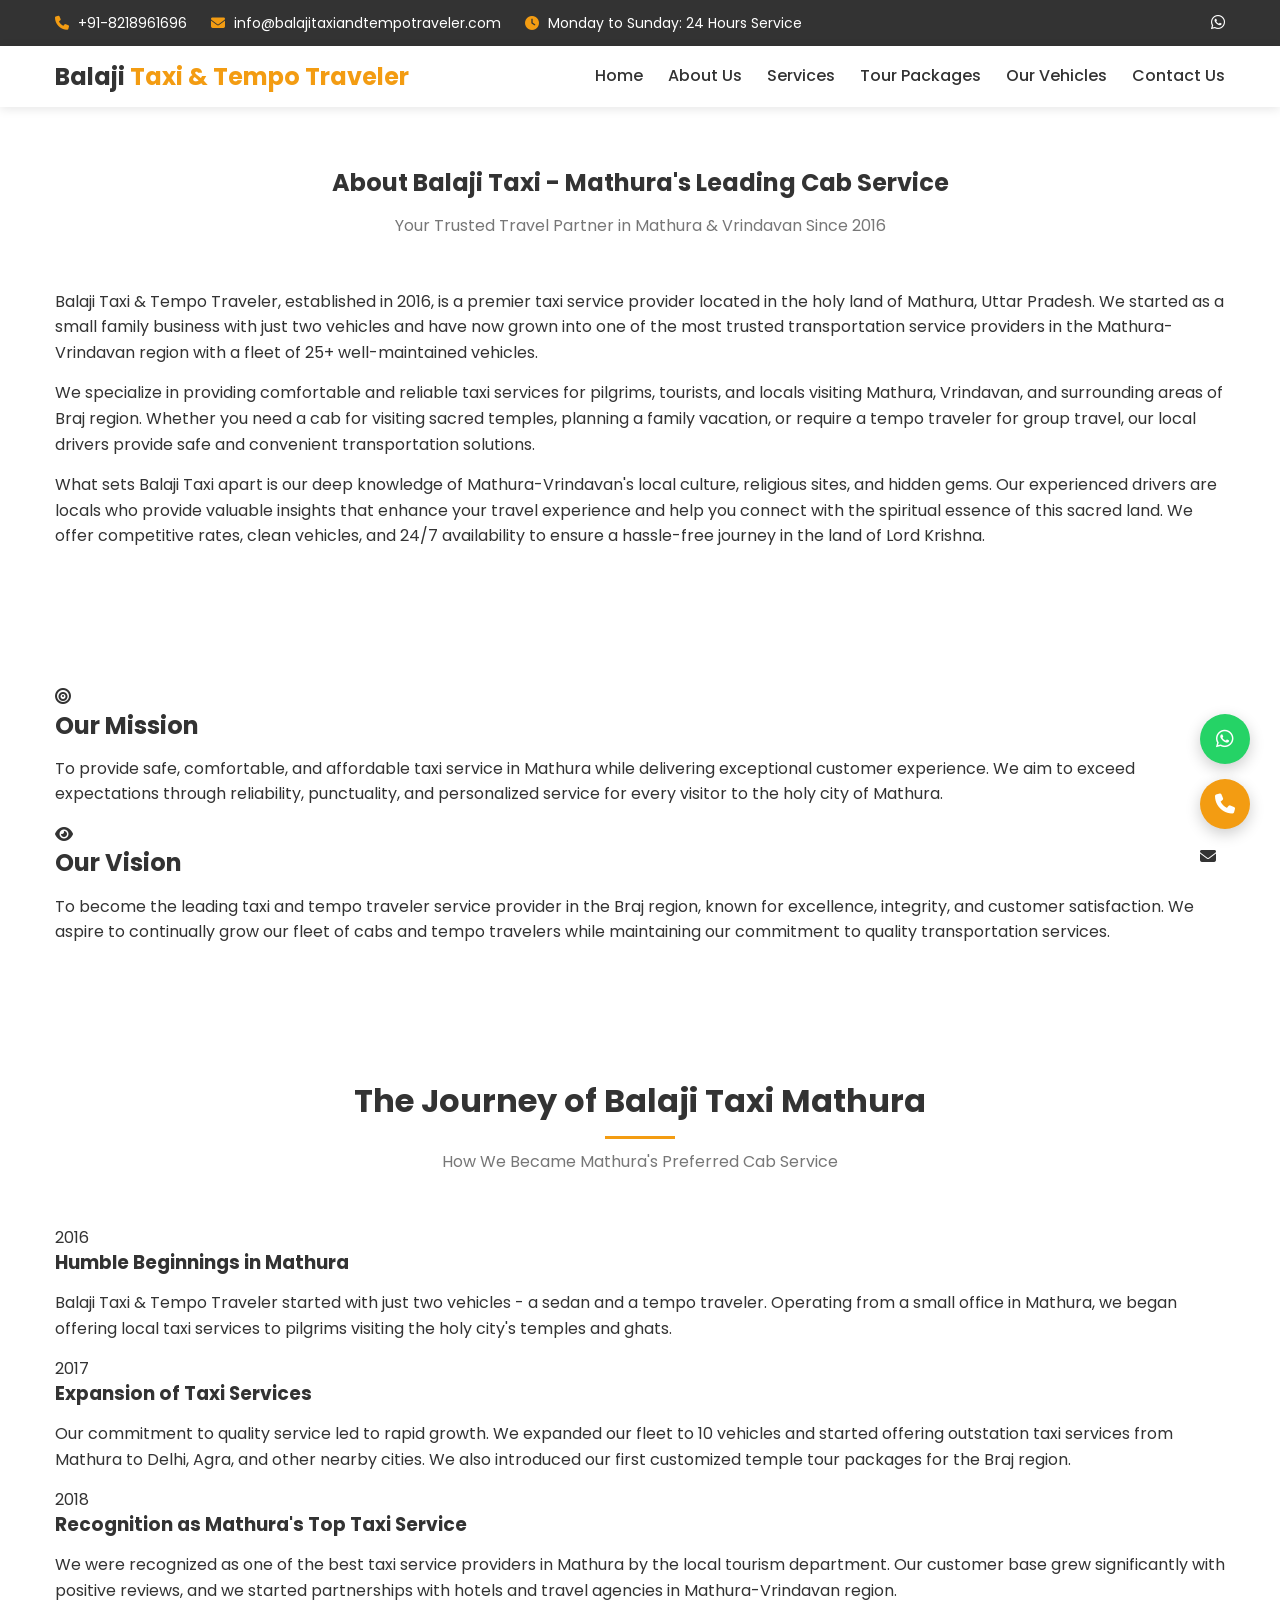
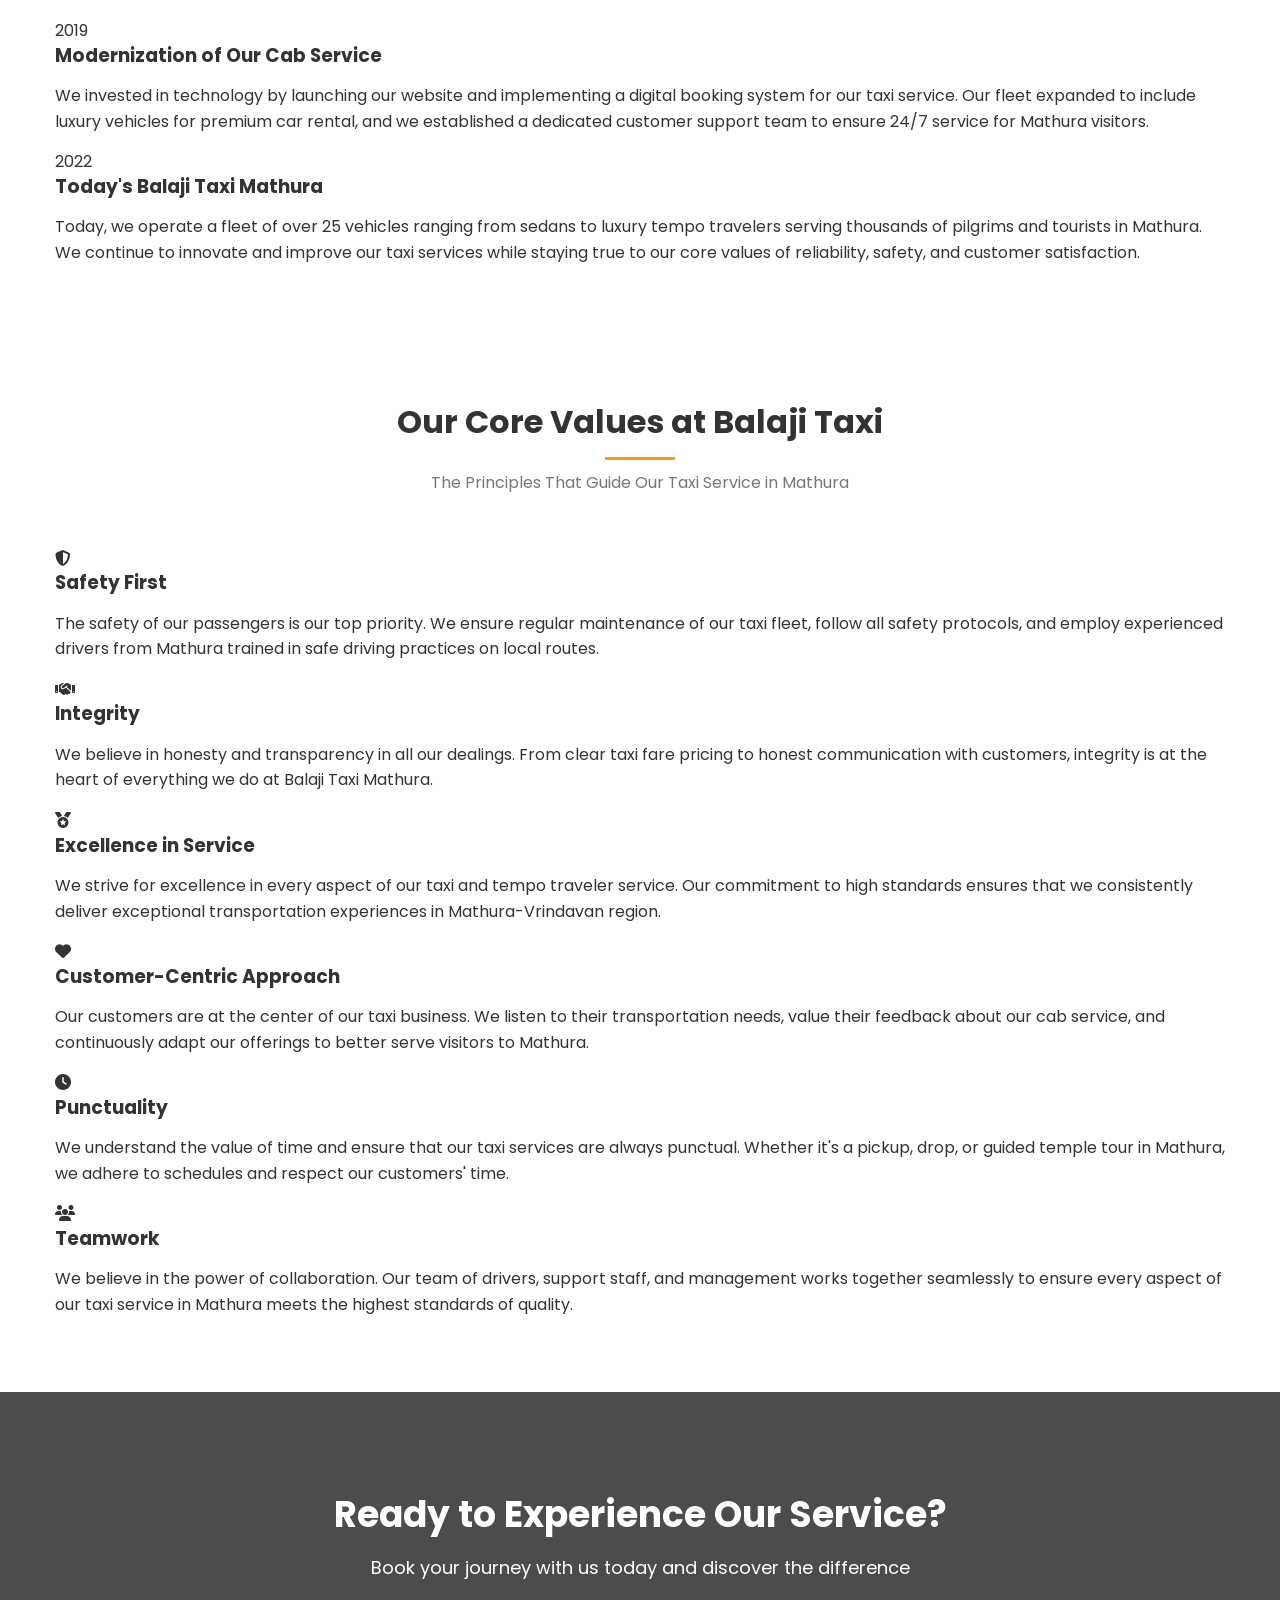
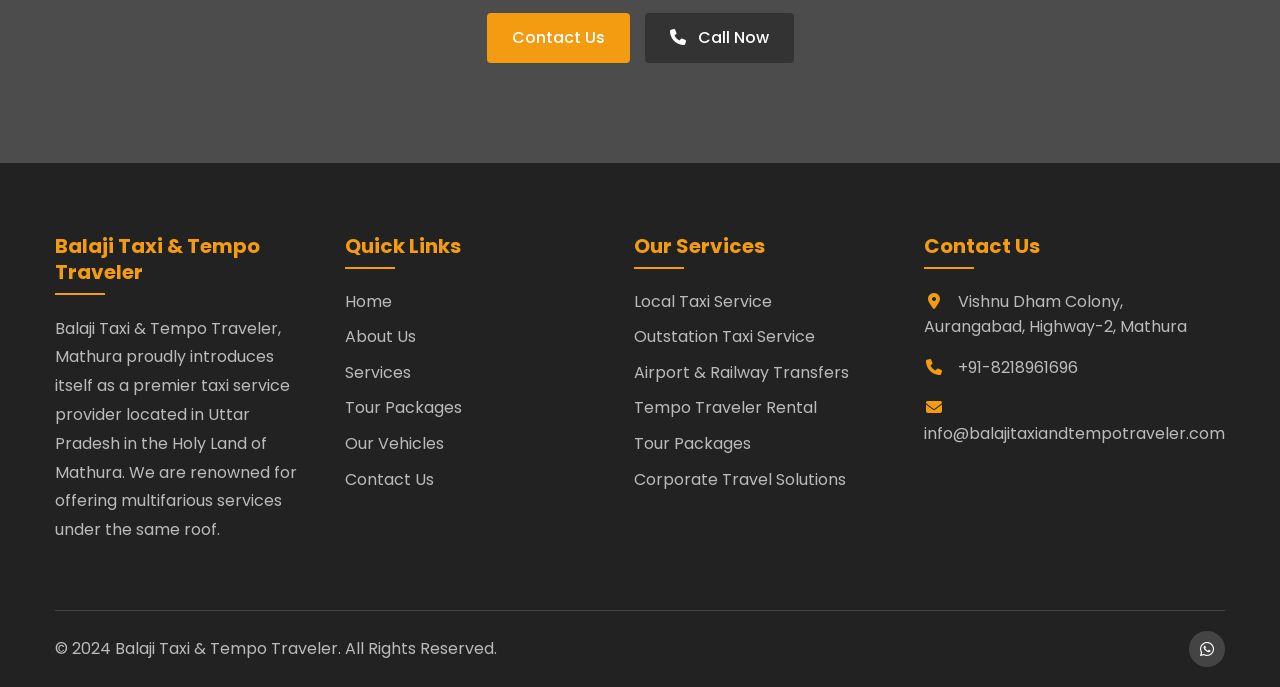
<file: about.html>
<!DOCTYPE html>
<html lang="en">
<head>
    <meta charset="UTF-8">
    <meta name="viewport" content="width=device-width, initial-scale=1.0">
    <title>About Balaji Taxi - Leading Cab Service in Mathura Since 2016</title>
    <meta name="description" content="Balaji Taxi is Mathura's trusted cab service provider since 2016. Learn about our journey, experienced local drivers, well-maintained fleet, and commitment to providing reliable taxi service in Mathura-Vrindavan region.">
    <meta name="keywords" content="taxi service mathura, cab service mathura, tempo traveler mathura, car rental mathura, balaji taxi, mathura taxi company, taxi mathura vrindavan, balaji travel mathura">
    <link rel="canonical" href="https://balajitaxiandtempotraveler.com/about.html">
    <link rel="stylesheet" href="css/style.css">
    <link rel="stylesheet" href="https://cdnjs.cloudflare.com/ajax/libs/font-awesome/6.4.0/css/all.min.css">
    <link href="https://fonts.googleapis.com/css2?family=Poppins:wght@300;400;500;600;700&display=swap" rel="stylesheet">
    <!-- Open Graph Tags -->
    <meta property="og:title" content="About Balaji Taxi - Leading Cab Service in Mathura Since 2016">
    <meta property="og:description" content="Balaji Taxi is Mathura's trusted cab service provider since 2016. Learn about our journey, experienced local drivers, well-maintained fleet, and commitment to providing reliable taxi service.">
    <meta property="og:type" content="website">
    <meta property="og:url" content="https://balajitaxiandtempotraveler.com/about.html">
    <meta property="og:image" content="https://balajitaxiandtempotraveler.com/images/v1.jpeg">
    <!-- Twitter Card Tags -->
    <meta name="twitter:card" content="summary_large_image">
    <meta name="twitter:title" content="About Balaji Taxi - Leading Cab Service in Mathura Since 2016">
    <meta name="twitter:description" content="Balaji Taxi is Mathura's trusted cab service provider since 2016. Learn about our journey, experienced local drivers, well-maintained fleet, and commitment to providing reliable taxi service.">
    <meta name="twitter:image" content="https://balajitaxiandtempotraveler.com/images/v1.jpeg">
</head>
<body>
    <!-- Header Section -->
    <header>
        <div class="top-bar">
            <div class="container">
                <div class="contact-info">
                    <span><i class="fas fa-phone"></i> +91-8218961696</span>
                    <span><i class="fas fa-envelope"></i> info@balajitaxiandtempotraveler.com</span>
                    <span><i class="fas fa-clock"></i> Monday to Sunday: 24 Hours Service</span>
                </div>
                <div class="social-links">
                    <!-- <a href="#"><i class="fab fa-facebook-f"></i></a>
                    <a href="#"><i class="fab fa-instagram"></i></a> -->
                    <a href="https://wa.me/918218961696"><i class="fab fa-whatsapp"></i></a>
                </div>
            </div>
        </div>
        <nav>
            <div class="container">
                <div class="logo">
                    <a href="index.html">
                        <h1>Balaji <span>Taxi & Tempo Traveler</span></h1>
                    </a>
                </div>
                <div class="menu-toggle">
                    <i class="fas fa-bars"></i>
                </div>
                <ul class="menu">
                    <li><a href="index.html">Home</a></li>
                    <li><a href="about.html" class="active">About Us</a></li>
                    <li><a href="services.html">Services</a></li>
                    <li><a href="tour-packages.html">Tour Packages</a></li>
                    <li><a href="vehicles.html">Our Vehicles</a></li>
                    <li><a href="contact.html">Contact Us</a></li>
                </ul>
            </div>
        </nav>
    </header>

    <!-- Company Overview Section -->
    <section class="company-overview">
        <div class="container">
            <div class="overview-content">
                <div class="overview-text">
                    <div class="section-header">
                        <h1>About Balaji Taxi - Mathura's Leading Cab Service</h1>
                        <p>Your Trusted Travel Partner in Mathura & Vrindavan Since 2016</p>
                    </div>
                    <p>Balaji Taxi & Tempo Traveler, established in 2016, is a premier taxi service provider located in the holy land of Mathura, Uttar Pradesh. We started as a small family business with just two vehicles and have now grown into one of the most trusted transportation service providers in the Mathura-Vrindavan region with a fleet of 25+ well-maintained vehicles.</p>
                    <p>We specialize in providing comfortable and reliable taxi services for pilgrims, tourists, and locals visiting Mathura, Vrindavan, and surrounding areas of Braj region. Whether you need a cab for visiting sacred temples, planning a family vacation, or require a tempo traveler for group travel, our local drivers provide safe and convenient transportation solutions.</p>
                    <p>What sets Balaji Taxi apart is our deep knowledge of Mathura-Vrindavan's local culture, religious sites, and hidden gems. Our experienced drivers are locals who provide valuable insights that enhance your travel experience and help you connect with the spiritual essence of this sacred land. We offer competitive rates, clean vehicles, and 24/7 availability to ensure a hassle-free journey in the land of Lord Krishna.</p>
                </div>
            </div>
        </div>
    </section>

    <!-- Mission & Vision Section -->
    <section class="mission-vision-section">
        <div class="container">
            <div class="mission-vision-wrapper">
                <div class="mission-box">
                    <div class="icon">
                        <i class="fas fa-bullseye"></i>
                    </div>
                    <h2>Our Mission</h2>
                    <p>To provide safe, comfortable, and affordable taxi service in Mathura while delivering exceptional customer experience. We aim to exceed expectations through reliability, punctuality, and personalized service for every visitor to the holy city of Mathura.</p>
                </div>
                <div class="vision-box">
                    <div class="icon">
                        <i class="fas fa-eye"></i>
                    </div>
                    <h2>Our Vision</h2>
                    <p>To become the leading taxi and tempo traveler service provider in the Braj region, known for excellence, integrity, and customer satisfaction. We aspire to continually grow our fleet of cabs and tempo travelers while maintaining our commitment to quality transportation services.</p>
                </div>
            </div>
        </div>
    </section>

    <!-- Our Story Section -->
    <section class="our-story-section">
        <div class="container">
            <div class="section-header">
                <h2>The Journey of Balaji Taxi Mathura</h2>
                <p>How We Became Mathura's Preferred Cab Service</p>
            </div>
            <div class="story-timeline">
                <div class="timeline-item">
                    <div class="timeline-year">
                        <span>2016</span>
                    </div>
                    <div class="timeline-content">
                        <h3>Humble Beginnings in Mathura</h3>
                        <p>Balaji Taxi & Tempo Traveler started with just two vehicles - a sedan and a tempo traveler. Operating from a small office in Mathura, we began offering local taxi services to pilgrims visiting the holy city's temples and ghats.</p>
                    </div>
                </div>
                <div class="timeline-item">
                    <div class="timeline-year">
                        <span>2017</span>
                    </div>
                    <div class="timeline-content">
                        <h3>Expansion of Taxi Services</h3>
                        <p>Our commitment to quality service led to rapid growth. We expanded our fleet to 10 vehicles and started offering outstation taxi services from Mathura to Delhi, Agra, and other nearby cities. We also introduced our first customized temple tour packages for the Braj region.</p>
                    </div>
                </div>
                <div class="timeline-item">
                    <div class="timeline-year">
                        <span>2018</span>
                    </div>
                    <div class="timeline-content">
                        <h3>Recognition as Mathura's Top Taxi Service</h3>
                        <p>We were recognized as one of the best taxi service providers in Mathura by the local tourism department. Our customer base grew significantly with positive reviews, and we started partnerships with hotels and travel agencies in Mathura-Vrindavan region.</p>
                    </div>
                </div>
                <div class="timeline-item">
                    <div class="timeline-year">
                        <span>2019</span>
                    </div>
                    <div class="timeline-content">
                        <h3>Modernization of Our Cab Service</h3>
                        <p>We invested in technology by launching our website and implementing a digital booking system for our taxi service. Our fleet expanded to include luxury vehicles for premium car rental, and we established a dedicated customer support team to ensure 24/7 service for Mathura visitors.</p>
                    </div>
                </div>
                <div class="timeline-item">
                    <div class="timeline-year">
                        <span>2022</span>
                    </div>
                    <div class="timeline-content">
                        <h3>Today's Balaji Taxi Mathura</h3>
                        <p>Today, we operate a fleet of over 25 vehicles ranging from sedans to luxury tempo travelers serving thousands of pilgrims and tourists in Mathura. We continue to innovate and improve our taxi services while staying true to our core values of reliability, safety, and customer satisfaction.</p>
                    </div>
                </div>
            </div>
        </div>
    </section>

    <!-- Core Values Section -->
    <section class="core-values-section">
        <div class="container">
            <div class="section-header">
                <h2>Our Core Values at Balaji Taxi</h2>
                <p>The Principles That Guide Our Taxi Service in Mathura</p>
            </div>
            <div class="values-grid">
                <div class="value-card">
                    <div class="value-icon">
                        <i class="fas fa-shield-alt"></i>
                    </div>
                    <h3>Safety First</h3>
                    <p>The safety of our passengers is our top priority. We ensure regular maintenance of our taxi fleet, follow all safety protocols, and employ experienced drivers from Mathura trained in safe driving practices on local routes.</p>
                </div>
                <div class="value-card">
                    <div class="value-icon">
                        <i class="fas fa-handshake"></i>
                    </div>
                    <h3>Integrity</h3>
                    <p>We believe in honesty and transparency in all our dealings. From clear taxi fare pricing to honest communication with customers, integrity is at the heart of everything we do at Balaji Taxi Mathura.</p>
                </div>
                <div class="value-card">
                    <div class="value-icon">
                        <i class="fas fa-medal"></i>
                    </div>
                    <h3>Excellence in Service</h3>
                    <p>We strive for excellence in every aspect of our taxi and tempo traveler service. Our commitment to high standards ensures that we consistently deliver exceptional transportation experiences in Mathura-Vrindavan region.</p>
                </div>
                <div class="value-card">
                    <div class="value-icon">
                        <i class="fas fa-heart"></i>
                    </div>
                    <h3>Customer-Centric Approach</h3>
                    <p>Our customers are at the center of our taxi business. We listen to their transportation needs, value their feedback about our cab service, and continuously adapt our offerings to better serve visitors to Mathura.</p>
                </div>
                <div class="value-card">
                    <div class="value-icon">
                        <i class="fas fa-clock"></i>
                    </div>
                    <h3>Punctuality</h3>
                    <p>We understand the value of time and ensure that our taxi services are always punctual. Whether it's a pickup, drop, or guided temple tour in Mathura, we adhere to schedules and respect our customers' time.</p>
                </div>
                <div class="value-card">
                    <div class="value-icon">
                        <i class="fas fa-users"></i>
                    </div>
                    <h3>Teamwork</h3>
                    <p>We believe in the power of collaboration. Our team of drivers, support staff, and management works together seamlessly to ensure every aspect of our taxi service in Mathura meets the highest standards of quality.</p>
                </div>
            </div>
        </div>
    </section>

    <!-- Call to Action Section -->
    <section class="cta-section">
        <div class="container">
            <div class="cta-content">
                <h2>Ready to Experience Our Service?</h2>
                <p>Book your journey with us today and discover the difference</p>
                <div class="cta-buttons">
                    <a href="contact.html" class="btn btn-primary">Contact Us</a>
                    <a href="tel:+918218961696" class="btn btn-secondary"><i class="fas fa-phone"></i> Call Now</a>
                </div>
            </div>
        </div>
    </section>

    <!-- Footer -->
    <footer>
        <div class="container">
            <div class="footer-content">
                <div class="footer-about">
                    <h3>Balaji Taxi & Tempo Traveler</h3>
                    <p>Balaji Taxi & Tempo Traveler, Mathura proudly introduces itself as a premier taxi service provider located in Uttar Pradesh in the Holy Land of Mathura. We are renowned for offering multifarious services under the same roof.</p>
                </div>
                <div class="footer-links">
                    <h3>Quick Links</h3>
                    <ul>
                        <li><a href="index.html">Home</a></li>
                        <li><a href="about.html">About Us</a></li>
                        <li><a href="services.html">Services</a></li>
                        <li><a href="tour-packages.html">Tour Packages</a></li>
                        <li><a href="vehicles.html">Our Vehicles</a></li>
                            <li><a href="contact.html">Contact Us</a></li>
                    </ul>
                </div>
                <div class="footer-services">
                    <h3>Our Services</h3>
                    <ul>
                        <li><a href="services.html">Local Taxi Service</a></li>
                        <li><a href="services.html">Outstation Taxi Service</a></li>
                        <li><a href="services.html">Airport & Railway Transfers</a></li>
                        <li><a href="services.html">Tempo Traveler Rental</a></li>
                        <li><a href="tour-packages.html">Tour Packages</a></li>
                        <li><a href="services.html">Corporate Travel Solutions</a></li>
                    </ul>
                </div>
                <div class="footer-contact">
                    <h3>Contact Us</h3>
                    <p><i class="fas fa-map-marker-alt"></i> Vishnu Dham Colony, Aurangabad, Highway-2, Mathura</p>
                    <p><i class="fas fa-phone"></i> +91-8218961696</p>
                    <p><i class="fas fa-envelope"></i> info@balajitaxiandtempotraveler.com</p>
                </div>
            </div>
            <div class="footer-bottom">
                <p>&copy; 2024 Balaji Taxi & Tempo Traveler. All Rights Reserved.</p>
                <div class="footer-social">
                    <!-- <a href="#"><i class="fab fa-facebook-f"></i></a>
                    <a href="#"><i class="fab fa-instagram"></i></a> -->
                    <a href="https://wa.me/918218961696"><i class="fab fa-whatsapp"></i></a>
                </div>
            </div>
        </div>
    </footer>

    <!-- Floating Contact Button -->
    <div class="floating-contact">
        <a href="https://wa.me/918218961696" class="whatsapp-btn">
            <i class="fab fa-whatsapp"></i>
        </a>
        <a href="tel:+918218961696" class="call-btn">
            <i class="fas fa-phone"></i>
        </a>
    </div>

    <!-- About Company Schema Markup -->
    <script type="application/ld+json">
    {
      "@context": "https://schema.org",
      "@type": "LocalBusiness",
      "name": "Balaji Taxi & Tempo Traveler",
      "image": "https://balajitaxiandtempotraveler.com/images/v1.jpeg",
      "url": "https://balajitaxiandtempotraveler.com",
      "telephone": "+91-8218961696",
      "priceRange": "$$",
      "address": {
        "@type": "PostalAddress",
        "streetAddress": "Vishnu Dham Colony, Aurangabad, Highway-2",
        "addressLocality": "Mathura",
        "postalCode": "281004",
        "addressCountry": "IN"
      },
      "geo": {
        "@type": "GeoCoordinates",
        "latitude": 27.4925,
        "longitude": 77.6731
      },
      "openingHoursSpecification": {
        "@type": "OpeningHoursSpecification",
        "dayOfWeek": [
          "Monday",
          "Tuesday",
          "Wednesday",
          "Thursday",
          "Friday",
          "Saturday",
          "Sunday"
        ],
        "opens": "00:00",
        "closes": "23:59"
      },
      "sameAs": [
        "https://www.facebook.com/balajitaxiandtempotraveler",
        "https://www.instagram.com/balajitaxiandtempotraveler"
      ],
      "areaServed": ["Mathura", "Vrindavan", "Govardhan", "Barsana", "Gokul"],
      "description": "Balaji Taxi & Tempo Traveler is a premier taxi service provider in Mathura offering local tours, outstation trips, temple visits, airport transfers and tempo traveler rentals since 2016.",
      "foundingDate": "2016",
      "foundingLocation": {
        "@type": "Place",
        "address": {
          "@type": "PostalAddress",
          "addressLocality": "Mathura",
          "addressRegion": "Uttar Pradesh",
          "addressCountry": "India"
        }
      },
      "founders": [
        {
          "@type": "Person",
          "name": "Balaji Taxi Founder"
        }
      ],
      "hasOfferCatalog": {
        "@type": "OfferCatalog",
        "name": "Taxi Services",
        "itemListElement": [
          {
            "@type": "Offer",
            "itemOffered": {
              "@type": "Service",
              "name": "Local Taxi Service in Mathura"
            }
          },
          {
            "@type": "Offer",
            "itemOffered": {
              "@type": "Service",
              "name": "Outstation Taxi from Mathura"
            }
          },
          {
            "@type": "Offer",
            "itemOffered": {
              "@type": "Service",
              "name": "Tempo Traveler Rental in Mathura"
            }
          }
        ]
      }
    }
    </script>

    <!-- FAQ Schema for About Page -->
    <script type="application/ld+json">
    {
      "@context": "https://schema.org",
      "@type": "FAQPage",
      "mainEntity": [
        {
          "@type": "Question",
          "name": "When was Balaji Taxi & Tempo Traveler established in Mathura?",
          "acceptedAnswer": {
            "@type": "Answer",
            "text": "Balaji Taxi & Tempo Traveler was established in 2016 in Mathura. We started as a small family business with just two vehicles and have now grown into one of the most trusted taxi service providers in the region with a fleet of 25+ well-maintained vehicles."
          }
        },
        {
          "@type": "Question",
          "name": "What sets Balaji Taxi apart from other taxi services in Mathura?",
          "acceptedAnswer": {
            "@type": "Answer",
            "text": "What sets us apart is our deep knowledge of Mathura-Vrindavan's local culture and religious sites. Our drivers are locals who provide valuable insights, we maintain a fleet of clean and well-maintained vehicles, offer 24/7 service, competitive transparent pricing, and prioritize customer safety and satisfaction above all."
          }
        },
        {
          "@type": "Question",
          "name": "How many vehicles does Balaji Taxi have in its fleet?",
          "acceptedAnswer": {
            "@type": "Answer",
            "text": "Today, Balaji Taxi operates a fleet of over 25 vehicles ranging from sedans and SUVs to tempo travelers with various seating capacities (9, 12, 15, 17, and 20-seater options). All our vehicles are well-maintained and equipped with modern amenities for a comfortable journey."
          }
        }
      ]
    }
    </script>

    <script src="js/script.js"></script>
</body>
</html>
</file>
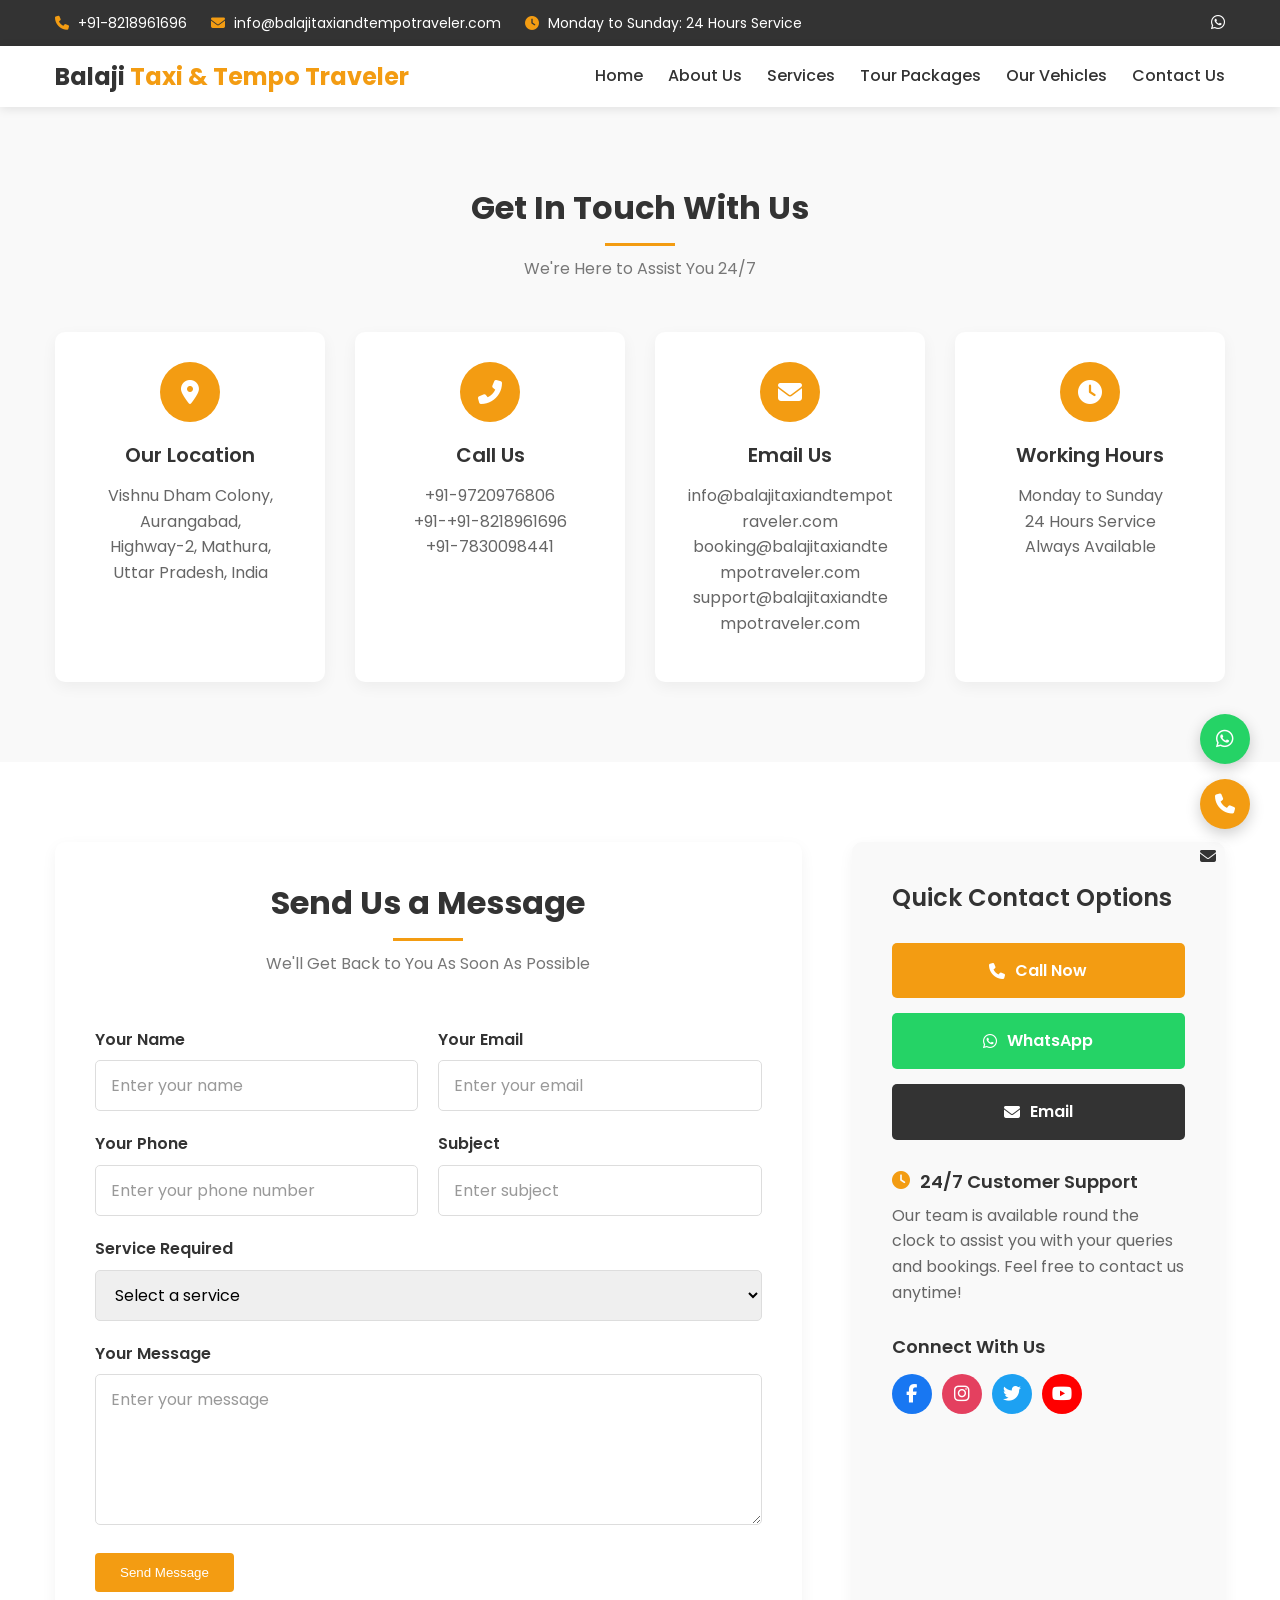
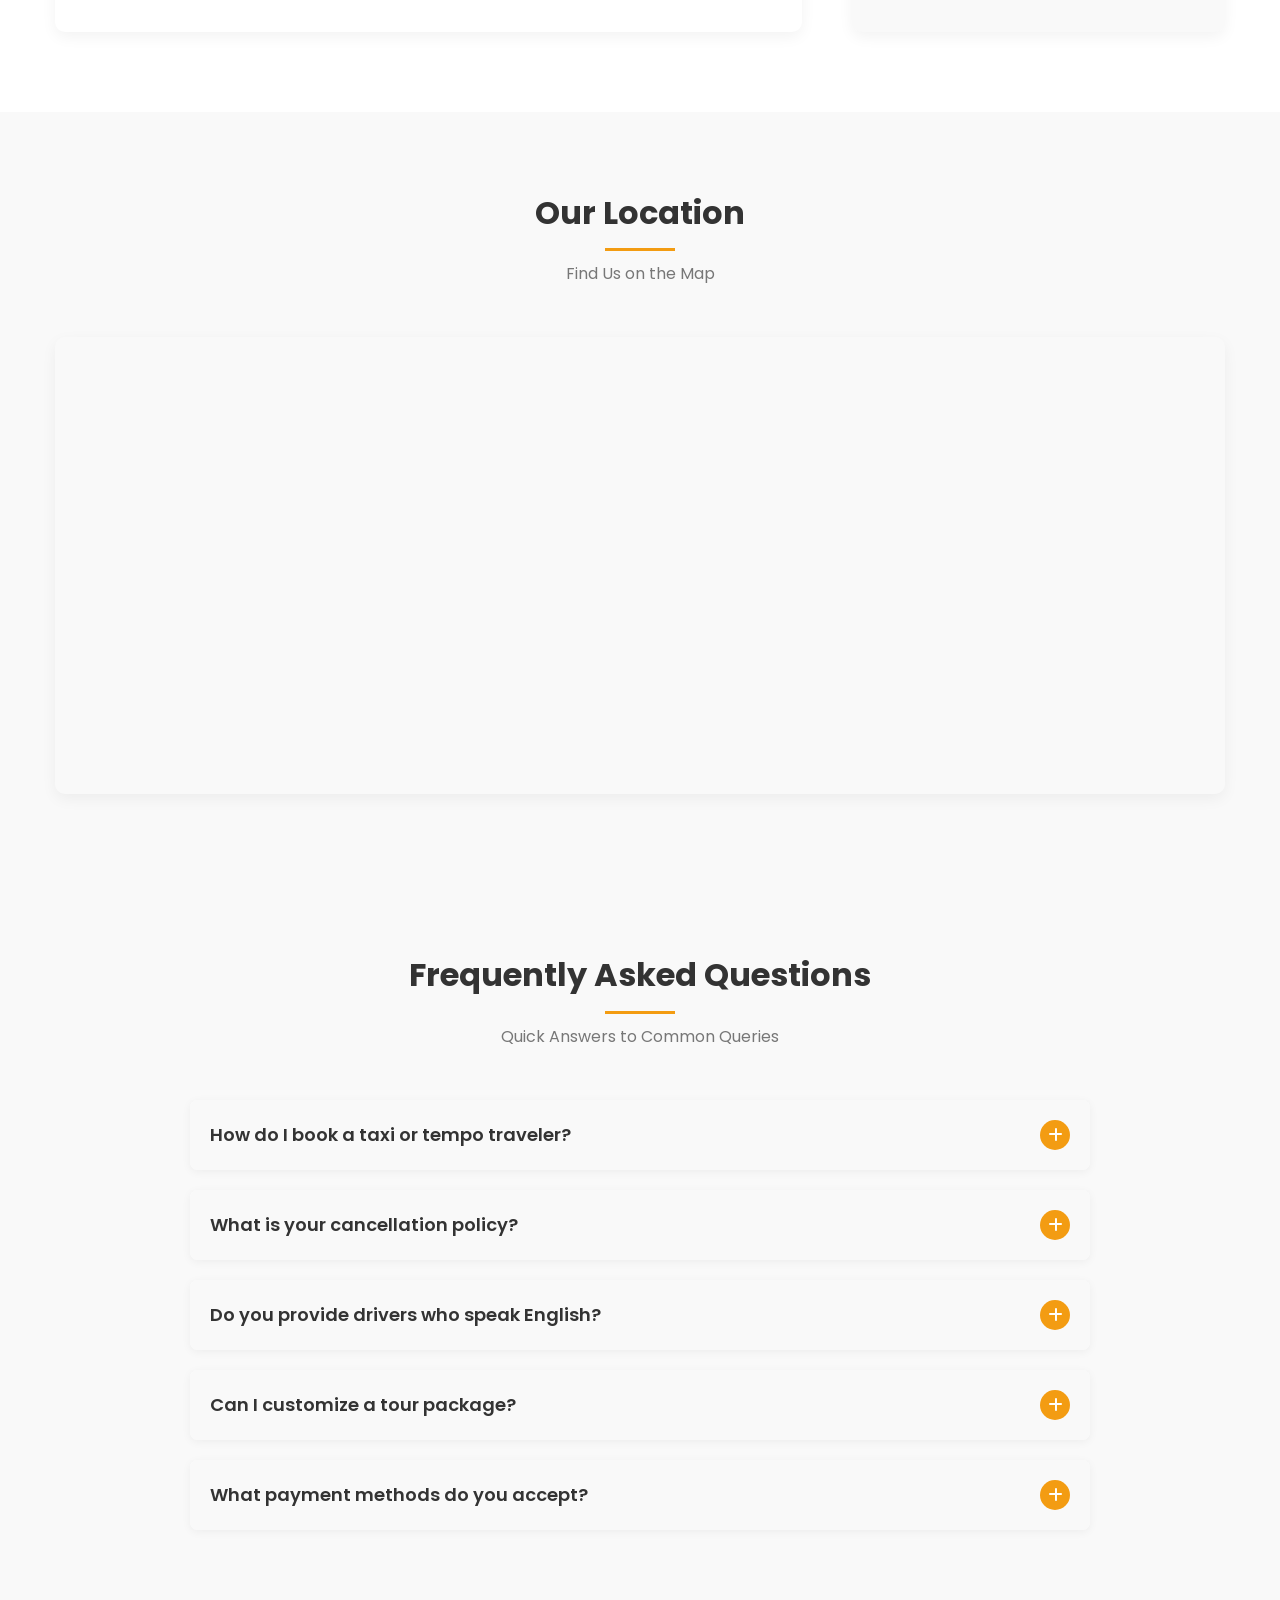
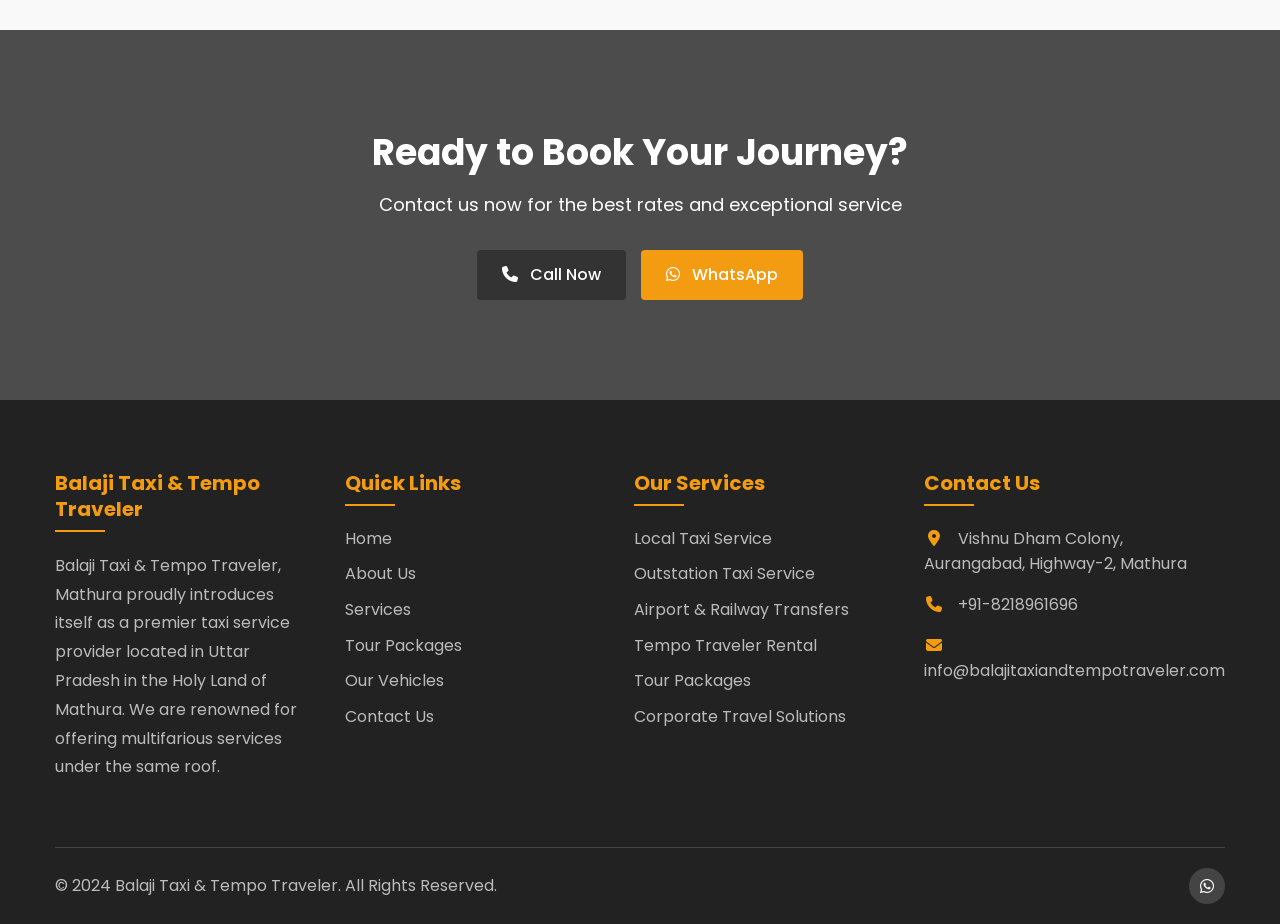
<file: contact.html>
<!DOCTYPE html>
<html lang="en">
<head>
    <meta charset="UTF-8">
    <meta name="viewport" content="width=device-width, initial-scale=1.0">
    <title>Contact Us - Balaji Taxi & Tempo Traveler</title>
    <meta name="description" content="Contact Balaji Taxi & Tempo Traveler in Mathura for taxi services, tempo travelers, and tour packages. Book your ride today or get in touch for custom packages.">
    <link rel="stylesheet" href="css/style.css">
    <link rel="stylesheet" href="https://cdnjs.cloudflare.com/ajax/libs/font-awesome/6.4.0/css/all.min.css">
    <link href="https://fonts.googleapis.com/css2?family=Poppins:wght@300;400;500;600;700&display=swap" rel="stylesheet">
</head>
<body>
    <!-- Header Section -->
    <header>
        <div class="top-bar">
            <div class="container">
                <div class="contact-info">
                    <span><i class="fas fa-phone"></i> +91-8218961696</span>
                    <span><i class="fas fa-envelope"></i> info@balajitaxiandtempotraveler.com</span>
                    <span><i class="fas fa-clock"></i> Monday to Sunday: 24 Hours Service</span>
                </div>
                <div class="social-links">
                    <!-- <a href="#"><i class="fab fa-facebook-f"></i></a>
                    <a href="#"><i class="fab fa-instagram"></i></a> -->
                    <a href="https://wa.me/918218961696"><i class="fab fa-whatsapp"></i></a>
                </div>
            </div>
        </div>
        <nav>
            <div class="container">
                <div class="logo">
                    <a href="index.html">
                        <h1>Balaji <span>Taxi & Tempo Traveler</span></h1>
                    </a>
                </div>
                <div class="menu-toggle">
                    <i class="fas fa-bars"></i>
                </div>
                <ul class="menu">
                    <li><a href="index.html">Home</a></li>
                    <li><a href="about.html">About Us</a></li>
                    <li><a href="services.html">Services</a></li>
                    <li><a href="tour-packages.html">Tour Packages</a></li>
                    <li><a href="vehicles.html">Our Vehicles</a></li>
                    <li><a href="contact.html" class="active">Contact Us</a></li>
                </ul>
            </div>
        </nav>
    </header>

    <!-- Contact Information Section -->
    <section class="contact-info-section">
        <div class="container">
            <div class="section-header">
                <h2>Get In Touch With Us</h2>
                <p>We're Here to Assist You 24/7</p>
            </div>
            <div class="contact-info-grid">
                <div class="contact-info-card">
                    <div class="icon">
                        <i class="fas fa-map-marker-alt"></i>
                    </div>
                    <h3>Our Location</h3>
                    <p>Vishnu Dham Colony, Aurangabad,<br>Highway-2, Mathura,<br>Uttar Pradesh, India</p>
                </div>
                <div class="contact-info-card">
                    <div class="icon">
                        <i class="fas fa-phone-alt"></i>
                    </div>
                    <h3>Call Us</h3>
                    <p>+91-9720976806<br>+91-+91-8218961696<br>+91-7830098441</p>
                </div>
                <div class="contact-info-card">
                    <div class="icon">
                        <i class="fas fa-envelope"></i>
                    </div>
                    <h3>Email Us</h3>
                    <p>info@balajitaxiandtempotraveler.com<br>booking@balajitaxiandtempotraveler.com<br>support@balajitaxiandtempotraveler.com</p>
                </div>
                <div class="contact-info-card">
                    <div class="icon">
                        <i class="fas fa-clock"></i>
                    </div>
                    <h3>Working Hours</h3>
                    <p>Monday to Sunday<br>24 Hours Service<br>Always Available</p>
                </div>
            </div>
        </div>
    </section>

    <!-- Contact Form Section -->
    <section class="contact-form-section">
        <div class="container">
            <div class="contact-form-wrapper">
                <div class="form-content">
                    <div class="section-header">
                        <h2>Send Us a Message</h2>
                        <p>We'll Get Back to You As Soon As Possible</p>
                    </div>
                    <form action="#" method="POST" class="contact-form">
                        <div class="form-row">
                            <div class="form-group">
                                <label for="name">Your Name</label>
                                <input type="text" id="name" name="name" placeholder="Enter your name" required>
                            </div>
                            <div class="form-group">
                                <label for="email">Your Email</label>
                                <input type="email" id="email" name="email" placeholder="Enter your email" required>
                            </div>
                        </div>
                        <div class="form-row">
                            <div class="form-group">
                                <label for="phone">Your Phone</label>
                                <input type="tel" id="phone" name="phone" placeholder="Enter your phone number" required>
                            </div>
                            <div class="form-group">
                                <label for="subject">Subject</label>
                                <input type="text" id="subject" name="subject" placeholder="Enter subject">
                            </div>
                        </div>
                        <div class="form-group">
                            <label for="service">Service Required</label>
                            <select id="service" name="service">
                                <option value="">Select a service</option>
                                <option value="taxi">Taxi Service</option>
                                <option value="tempo">Tempo Traveler</option>
                                <option value="tour">Tour Package</option>
                                <option value="custom">Custom Service</option>
                            </select>
                        </div>
                        <div class="form-group">
                            <label for="message">Your Message</label>
                            <textarea id="message" name="message" rows="5" placeholder="Enter your message" required></textarea>
                        </div>
                        <button type="submit" class="btn btn-primary">Send Message</button>
                    </form>
                </div>
                <div class="quick-contact">
                    <div class="quick-contact-header">
                        <h3>Quick Contact Options</h3>
                    </div>
                    <div class="quick-contact-buttons">
                        <a href="tel:+918218961696" class="quick-btn call">
                            <i class="fas fa-phone"></i> Call Now
                        </a>
                        <a href="https://wa.me/918218961696" class="quick-btn whatsapp">
                            <i class="fab fa-whatsapp"></i> WhatsApp
                        </a>
                        <a href="mailto:info@balajitaxiandtempotraveler.com" class="quick-btn email">
                            <i class="fas fa-envelope"></i> Email
                        </a>
                    </div>
                    <div class="operating-hours">
                        <h4><i class="fas fa-clock"></i> 24/7 Customer Support</h4>
                        <p>Our team is available round the clock to assist you with your queries and bookings. Feel free to contact us anytime!</p>
                    </div>
                    <div class="social-connect">
                        <h4>Connect With Us</h4>
                        <div class="social-buttons">
                            <a href="#" class="social-btn facebook">
                                <i class="fab fa-facebook-f"></i>
                            </a>
                            <a href="#" class="social-btn instagram">
                                <i class="fab fa-instagram"></i>
                            </a>
                            <a href="#" class="social-btn twitter">
                                <i class="fab fa-twitter"></i>
                            </a>
                            <a href="#" class="social-btn youtube">
                                <i class="fab fa-youtube"></i>
                            </a>
                        </div>
                    </div>
                </div>
            </div>
        </div>
    </section>

    <!-- Map Section -->
    <section class="map-section">
        <div class="container">
            <div class="section-header">
                <h2>Our Location</h2>
                <p>Find Us on the Map</p>
            </div>
            <div class="map-container">
                <iframe src="https://www.google.com/maps/embed?pb=!1m18!1m12!1m3!1d3092.5438557677396!2d77.6345!3d27.5018!2m3!1f0!2f0!3f0!3m2!1i1024!2i768!4f13.1!3m3!1m2!1s0x0%3A0x0!2zMjfCsDMwJzA2LjUiTiA3N8KwMzgnMDQuMiJF!5e0!3m2!1sen!2sin!4v1625123456789!5m2!1sen!2sin" width="100%" height="450" style="border:0;" allowfullscreen="" loading="lazy" referrerpolicy="no-referrer-when-downgrade"></iframe>
            </div>
        </div>
    </section>

    <!-- FAQs Section -->
    <section class="faqs-section">
        <div class="container">
            <div class="section-header">
                <h2>Frequently Asked Questions</h2>
                <p>Quick Answers to Common Queries</p>
            </div>
            <div class="faqs-container">
                <div class="faq-item">
                    <div class="faq-question">
                        <h3>How do I book a taxi or tempo traveler?</h3>
                        <span class="faq-toggle"><i class="fas fa-plus"></i></span>
                    </div>
                    <div class="faq-answer">
                        <p>You can book our services by calling us directly, filling out the contact form on this page, or sending us a WhatsApp message. We'll confirm availability and provide you with a quote.</p>
                    </div>
                </div>
                <div class="faq-item">
                    <div class="faq-question">
                        <h3>What is your cancellation policy?</h3>
                        <span class="faq-toggle"><i class="fas fa-plus"></i></span>
                    </div>
                    <div class="faq-answer">
                        <p>For local bookings, cancellations made 24 hours before the scheduled time are eligible for a full refund. For outstation bookings and tour packages, cancellations made 48 hours in advance receive a full refund. Late cancellations may incur charges.</p>
                    </div>
                </div>
                <div class="faq-item">
                    <div class="faq-question">
                        <h3>Do you provide drivers who speak English?</h3>
                        <span class="faq-toggle"><i class="fas fa-plus"></i></span>
                    </div>
                    <div class="faq-answer">
                        <p>Yes, we have drivers who are proficient in English, Hindi, and some other regional languages. If you need an English-speaking driver, please mention it while making your booking.</p>
                    </div>
                </div>
                <div class="faq-item">
                    <div class="faq-question">
                        <h3>Can I customize a tour package?</h3>
                        <span class="faq-toggle"><i class="fas fa-plus"></i></span>
                    </div>
                    <div class="faq-answer">
                        <p>Absolutely! We offer fully customizable tour packages tailored to your preferences, group size, and time constraints. Just let us know your requirements, and we'll design a package specifically for you.</p>
                    </div>
                </div>
                <div class="faq-item">
                    <div class="faq-question">
                        <h3>What payment methods do you accept?</h3>
                        <span class="faq-toggle"><i class="fas fa-plus"></i></span>
                    </div>
                    <div class="faq-answer">
                        <p>We accept cash, bank transfers, and digital payment methods including UPI, credit/debit cards, and popular wallet apps. For advance bookings, we require a partial payment to confirm your reservation.</p>
                    </div>
                </div>
            </div>
        </div>
    </section>

    <!-- Call to Action Section -->
    <section class="cta-section">
        <div class="container">
            <div class="cta-content">
                <h2>Ready to Book Your Journey?</h2>
                <p>Contact us now for the best rates and exceptional service</p>
                <div class="cta-buttons">
                    <a href="tel:+918218961696" class="btn btn-secondary"><i class="fas fa-phone"></i> Call Now</a>
                    <a href="https://wa.me/918218961696" class="btn btn-primary"><i class="fab fa-whatsapp"></i> WhatsApp</a>
                </div>
            </div>
        </div>
    </section>

    <!-- Footer -->
    <footer>
        <div class="container">
            <div class="footer-content">
                <div class="footer-about">
                    <h3>Balaji Taxi & Tempo Traveler</h3>
                    <p>Balaji Taxi & Tempo Traveler, Mathura proudly introduces itself as a premier taxi service provider located in Uttar Pradesh in the Holy Land of Mathura. We are renowned for offering multifarious services under the same roof.</p>
                </div>
                <div class="footer-links">
                    <h3>Quick Links</h3>
                    <ul>
                        <li><a href="index.html">Home</a></li>
                        <li><a href="about.html">About Us</a></li>
                        <li><a href="services.html">Services</a></li>
                        <li><a href="tour-packages.html">Tour Packages</a></li>
                        <li><a href="vehicles.html">Our Vehicles</a></li>
                            <li><a href="contact.html">Contact Us</a></li>
                    </ul>
                </div>
                <div class="footer-services">
                    <h3>Our Services</h3>
                    <ul>
                        <li><a href="services.html">Local Taxi Service</a></li>
                        <li><a href="services.html">Outstation Taxi Service</a></li>
                        <li><a href="services.html">Airport & Railway Transfers</a></li>
                        <li><a href="services.html">Tempo Traveler Rental</a></li>
                        <li><a href="tour-packages.html">Tour Packages</a></li>
                        <li><a href="services.html">Corporate Travel Solutions</a></li>
                    </ul>
                </div>
                <div class="footer-contact">
                    <h3>Contact Us</h3>
                    <p><i class="fas fa-map-marker-alt"></i> Vishnu Dham Colony, Aurangabad, Highway-2, Mathura</p>
                    <p><i class="fas fa-phone"></i> +91-8218961696</p>
                    <p><i class="fas fa-envelope"></i> info@balajitaxiandtempotraveler.com</p>
                </div>
            </div>
            <div class="footer-bottom">
                <p>&copy; 2024 Balaji Taxi & Tempo Traveler. All Rights Reserved.</p>
                <div class="footer-social">
                    <!-- <a href="#"><i class="fab fa-facebook-f"></i></a>
                    <a href="#"><i class="fab fa-instagram"></i></a> -->
                    <a href="https://wa.me/918218961696"><i class="fab fa-whatsapp"></i></a>
                </div>
            </div>
        </div>
    </footer>

    <!-- Floating Contact Button -->
    <div class="floating-contact">
        <a href="https://wa.me/918218961696" class="whatsapp-btn">
            <i class="fab fa-whatsapp"></i>
        </a>
        <a href="tel:+918218961696" class="call-btn">
            <i class="fas fa-phone"></i>
        </a>
    </div>

    <script src="js/script.js"></script>
</body>
</html>
</file>
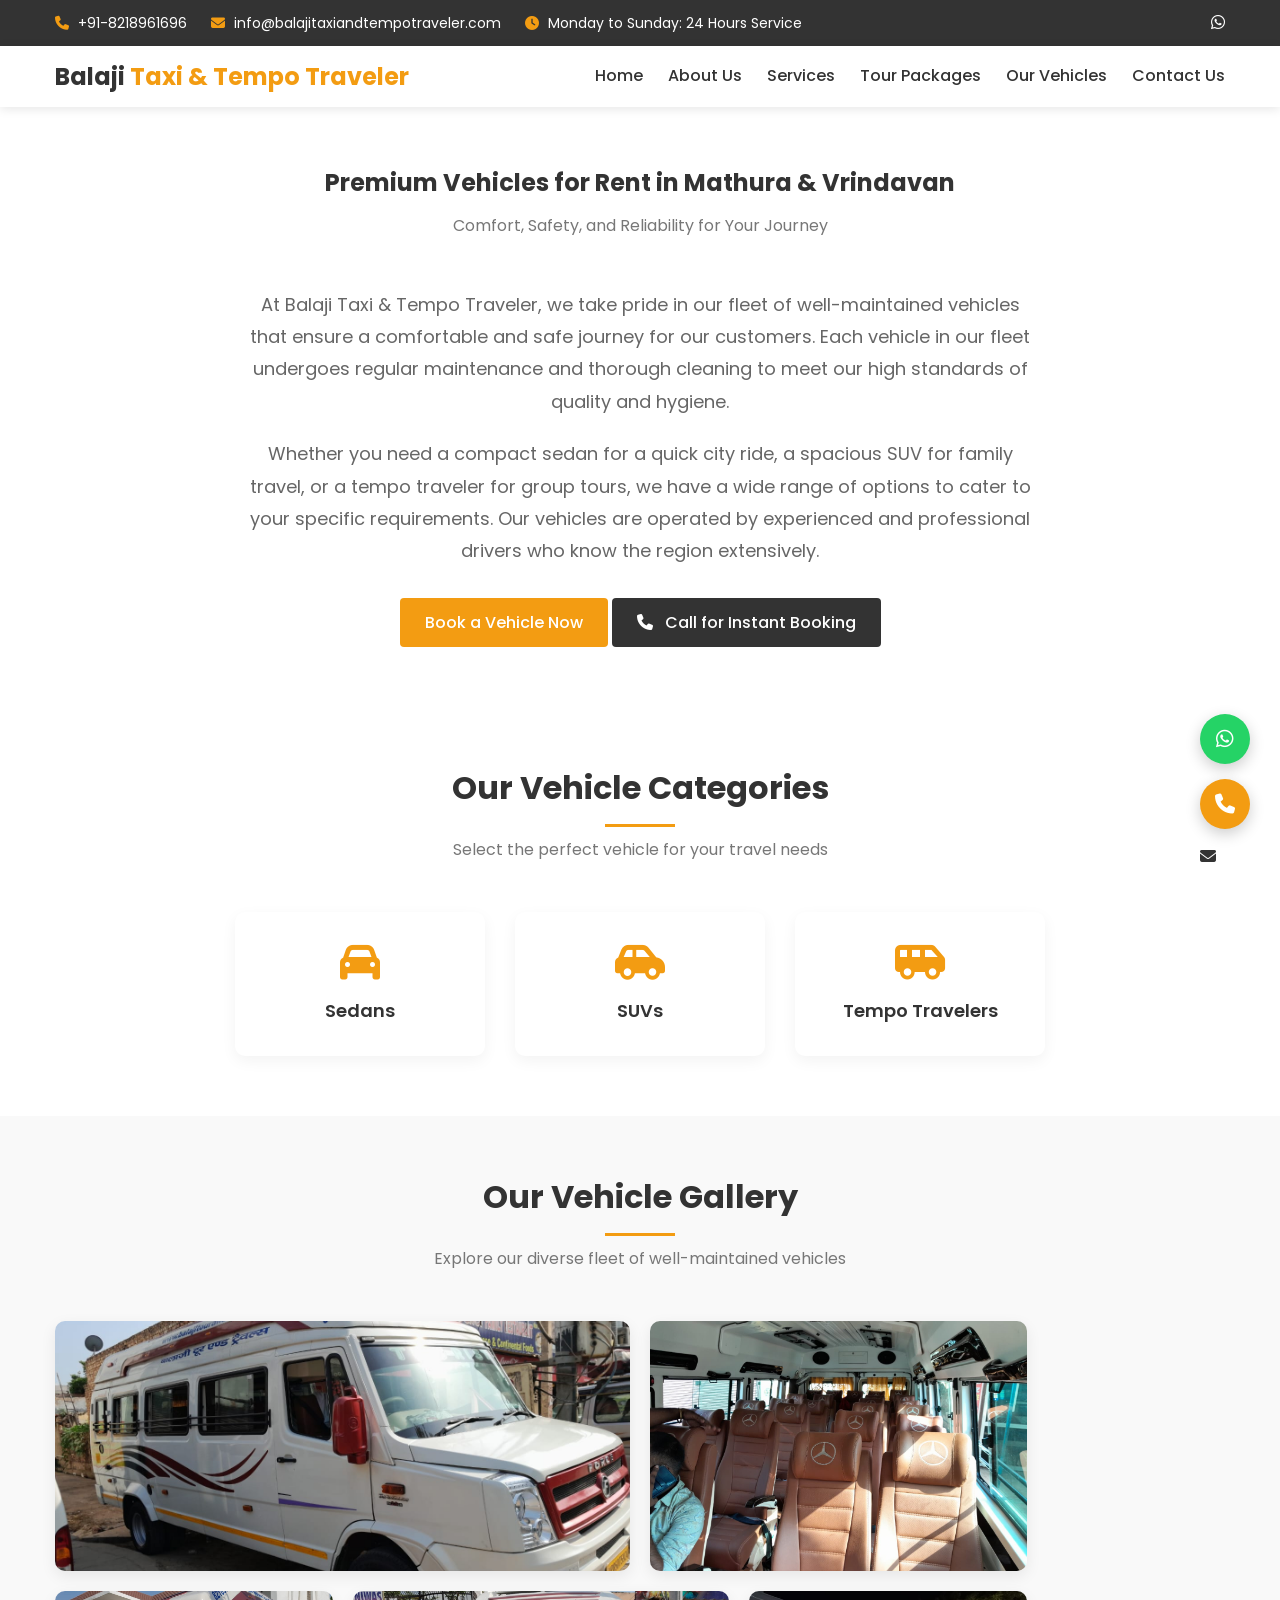
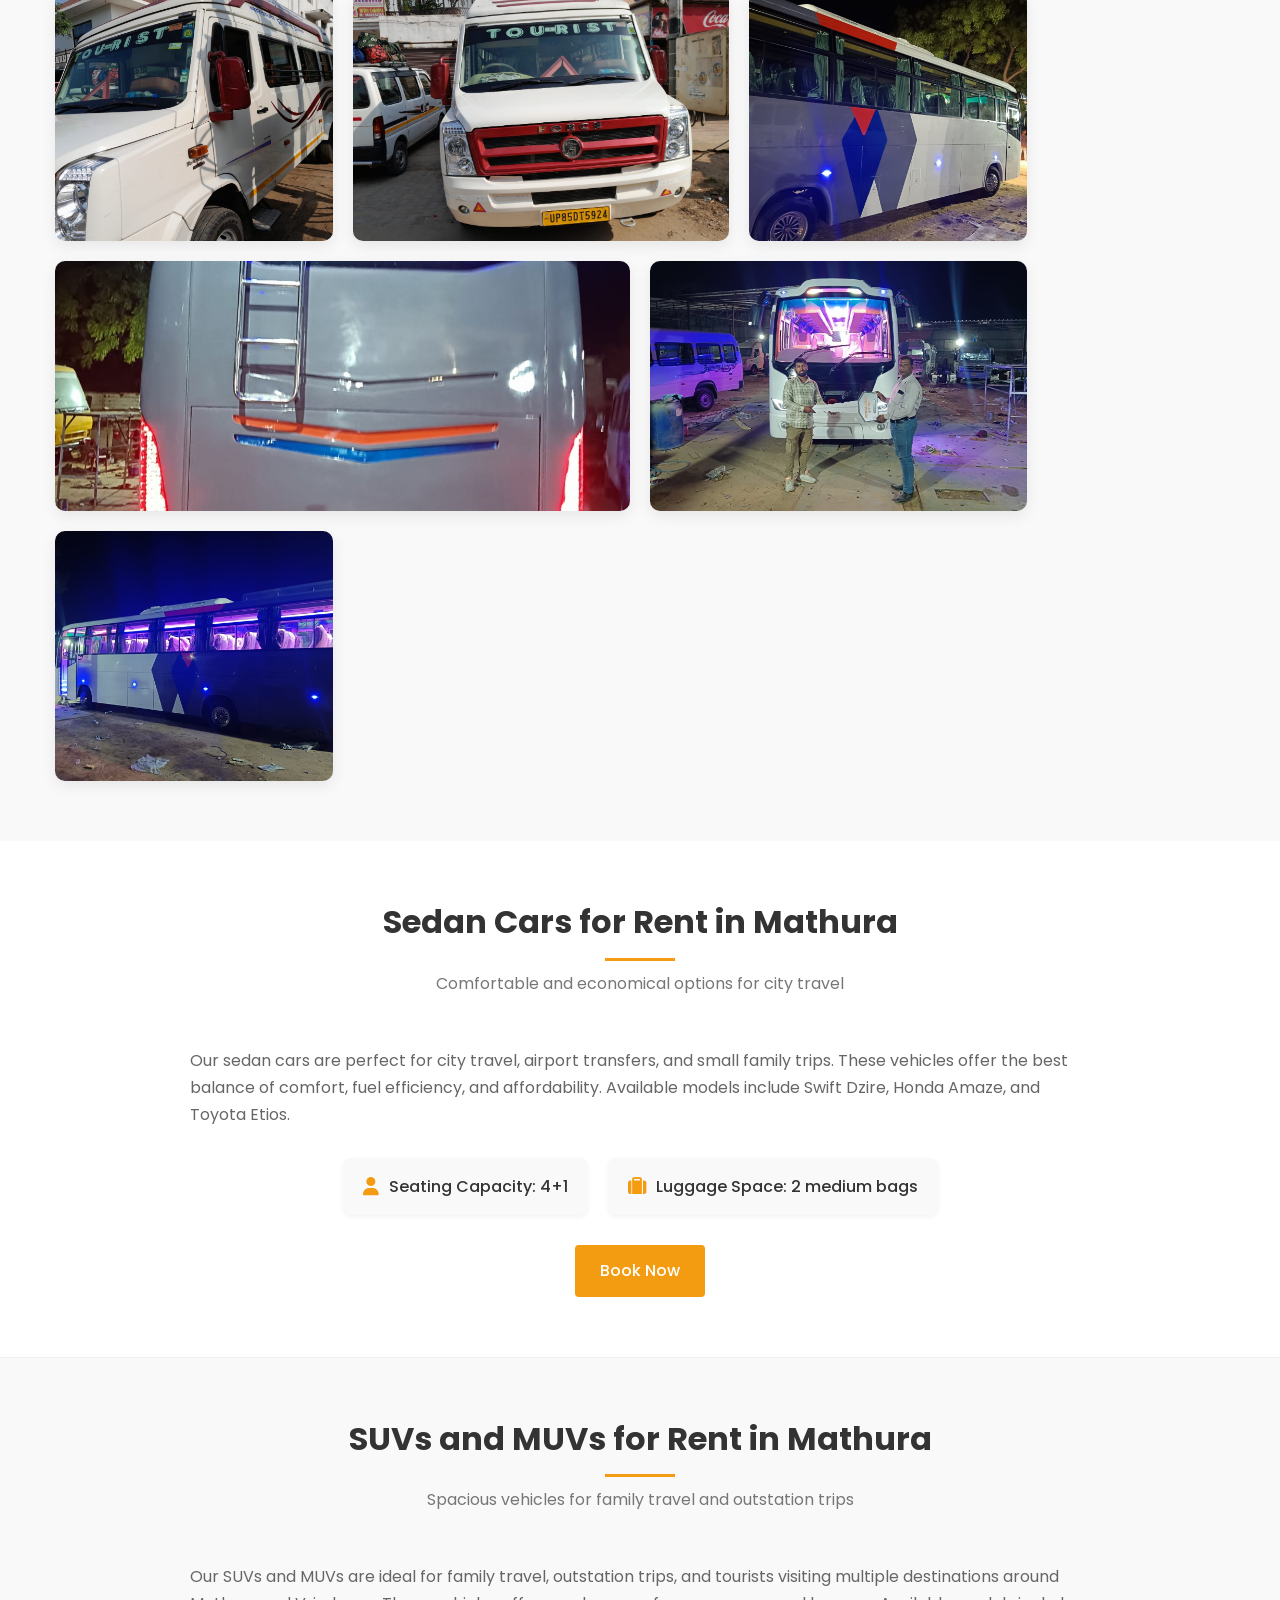
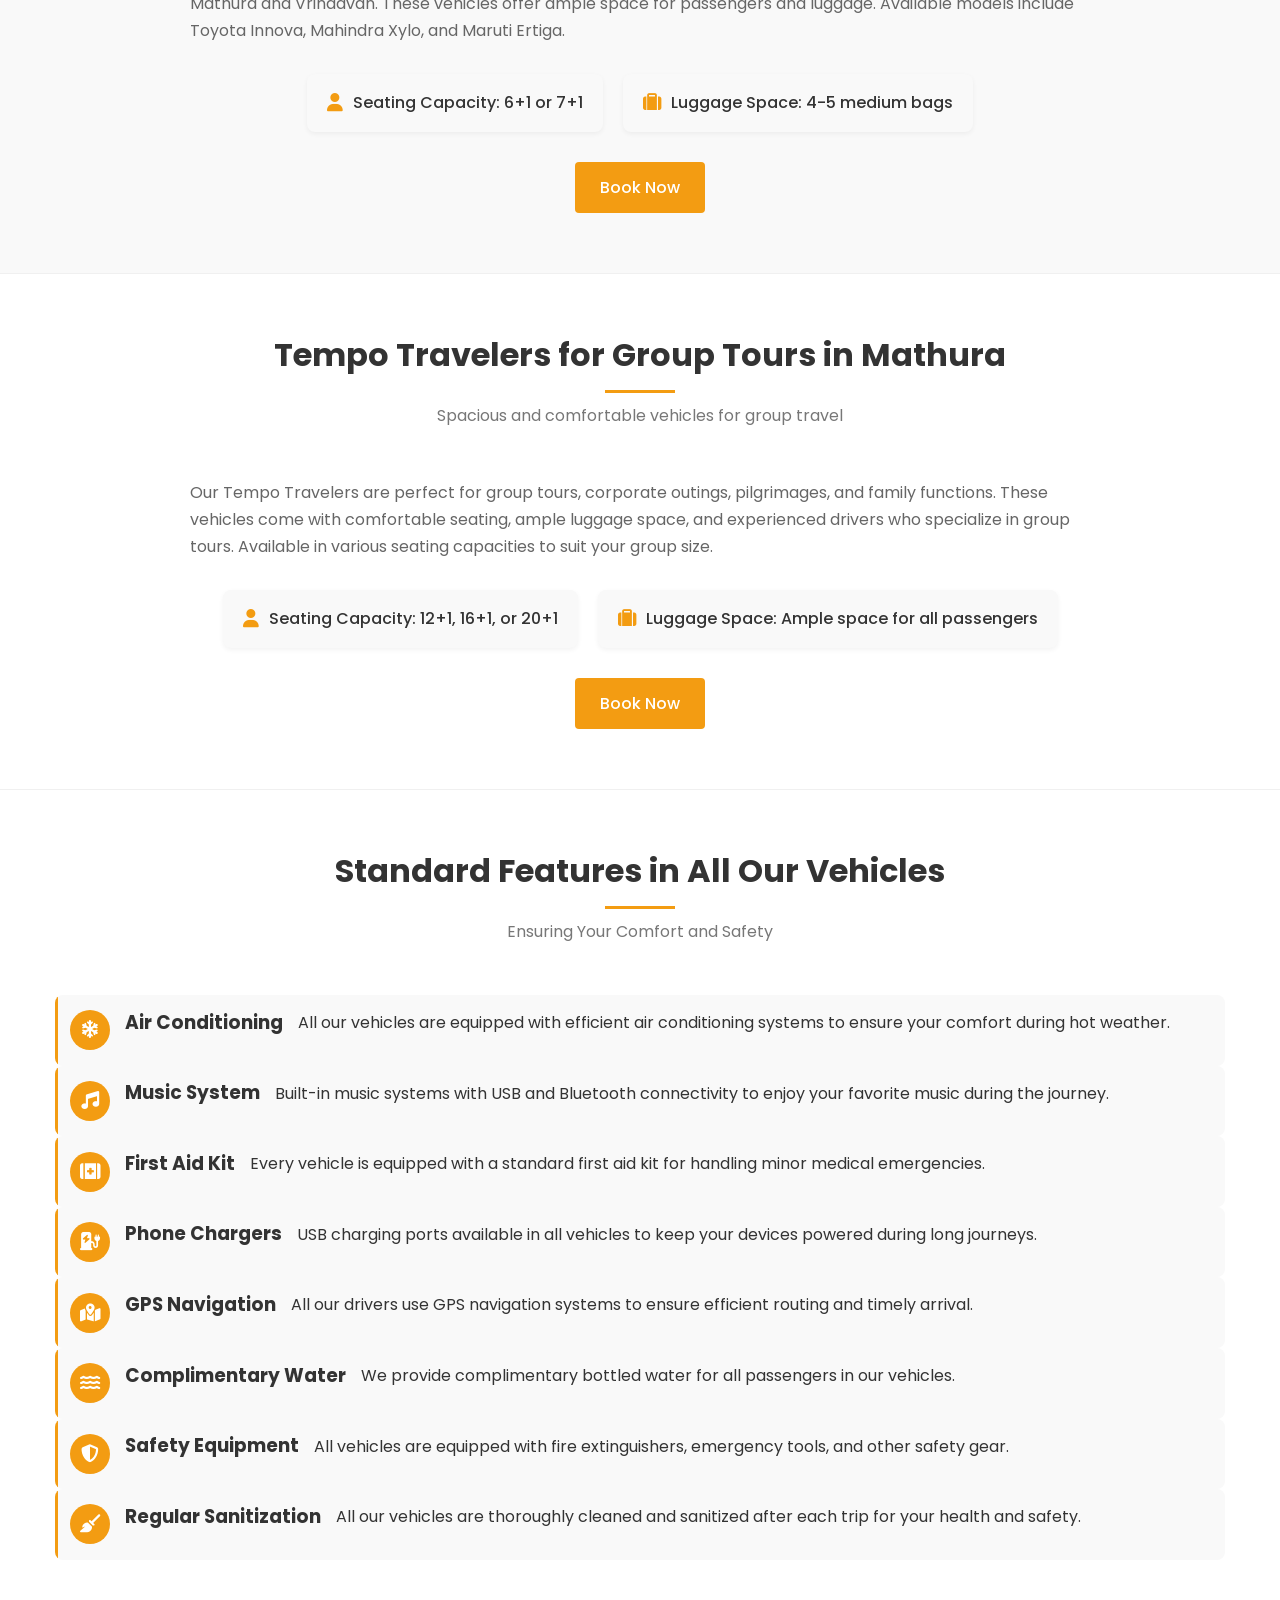
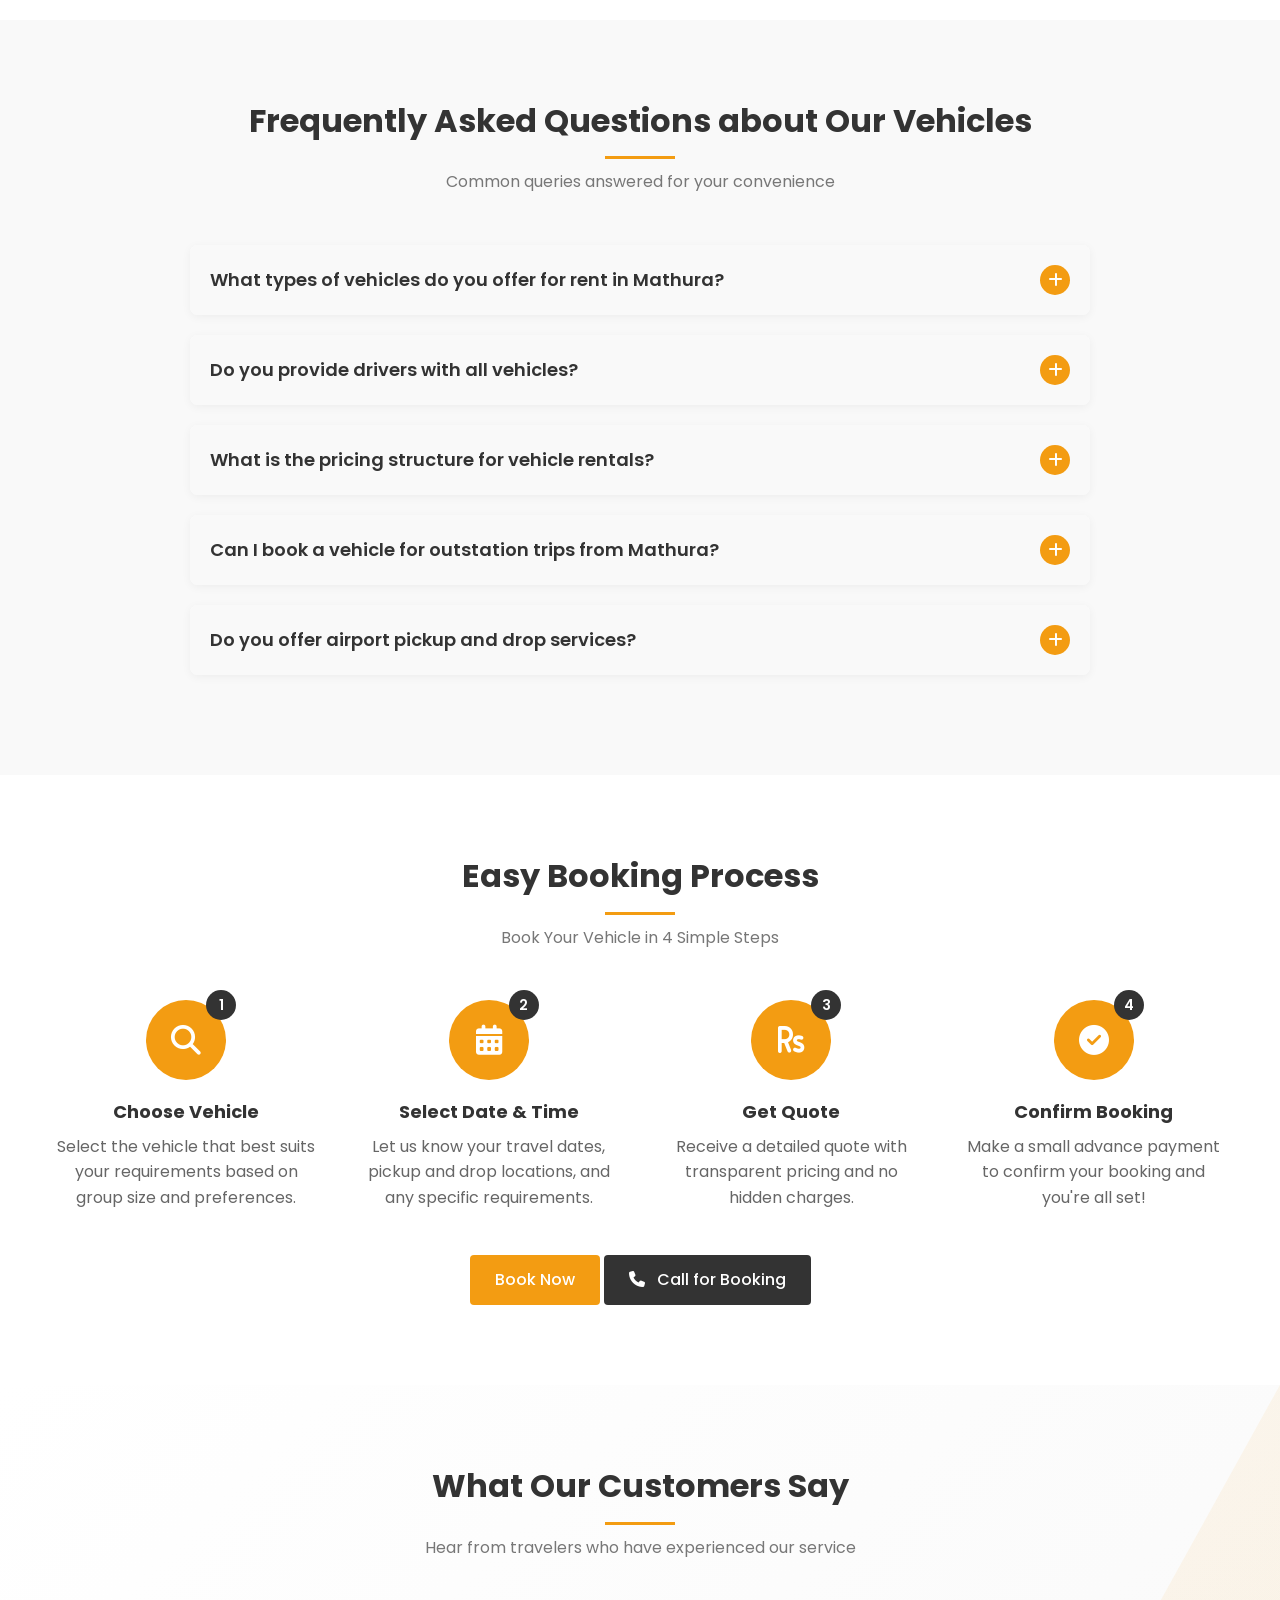
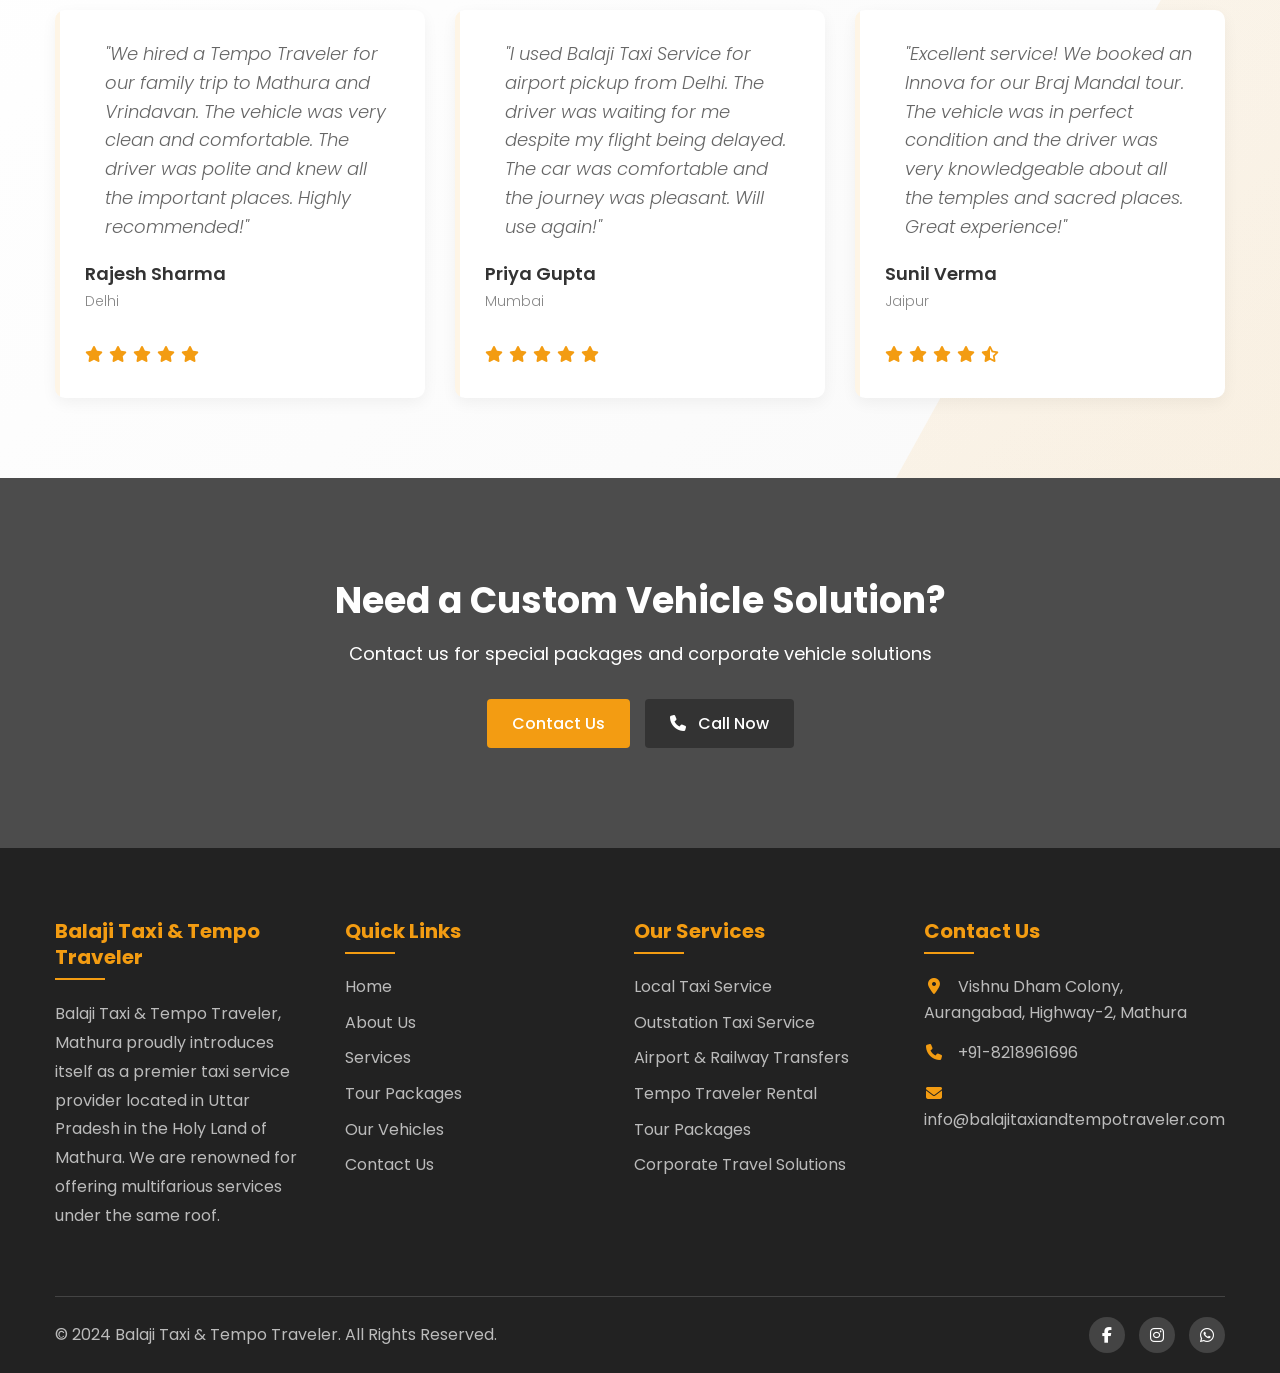
<file: vehicles.html>
<!DOCTYPE html>
<html lang="en">
<head>
    <meta charset="UTF-8">
    <meta name="viewport" content="width=device-width, initial-scale=1.0">
    <title>Our Fleet - Luxury Cars & Tempo Travelers for Rent in Mathura | Balaji Taxi</title>
    <meta name="description" content="Explore our well-maintained fleet of cars, cabs, SUVs and tempo travelers available for rent in Mathura, Vrindavan and surrounding areas. Book clean and comfortable vehicles with professional drivers.">
    <meta name="keywords" content="car rental mathura, hire cab mathura, tempo traveler booking, luxury cars mathura, balaji taxi fleet, taxi service in mathura, cars and cabs in mathura, balaji travels mathura">
    <link rel="canonical" href="https://balajitaxiandtempotraveler.com/vehicles.html">
    <link rel="stylesheet" href="css/style.css">
    <link rel="stylesheet" href="https://cdnjs.cloudflare.com/ajax/libs/font-awesome/6.4.0/css/all.min.css">
    <link href="https://fonts.googleapis.com/css2?family=Poppins:wght@300;400;500;600;700&display=swap" rel="stylesheet">
    <!-- Open Graph Tags -->
    <meta property="og:title" content="Luxury Cars & Tempo Travelers for Rent in Mathura | Balaji Taxi">
    <meta property="og:description" content="Explore our well-maintained fleet of cars, cabs, SUVs and tempo travelers available for rent in Mathura, Vrindavan and surrounding areas.">
    <meta property="og:type" content="website">
    <meta property="og:url" content="https://balajitaxiandtempotraveler.com/vehicles.html">
    <meta property="og:image" content="https://balajitaxiandtempotraveler.com/images/v1.jpeg">
    <!-- Twitter Card Tags -->
    <meta name="twitter:card" content="summary_large_image">
    <meta name="twitter:title" content="Luxury Cars & Tempo Travelers for Rent in Mathura | Balaji Taxi">
    <meta name="twitter:description" content="Explore our well-maintained fleet of cars, cabs, SUVs and tempo travelers available for rent in Mathura, Vrindavan and surrounding areas.">
    <meta name="twitter:image" content="https://balajitaxiandtempotraveler.com/images/v1.jpeg">
</head>
<body>
    <!-- Header Section -->
    <header>
        <div class="top-bar">
            <div class="container">
                <div class="contact-info">
                    <span><i class="fas fa-phone"></i> +91-8218961696</span>
                    <span><i class="fas fa-envelope"></i> info@balajitaxiandtempotraveler.com</span>
                    <span><i class="fas fa-clock"></i> Monday to Sunday: 24 Hours Service</span>
                </div>
                <div class="social-links">
                    <!-- <a href="#" aria-label="Facebook"><i class="fab fa-facebook-f"></i></a>
                    <a href="#" aria-label="Instagram"><i class="fab fa-instagram"></i></a> -->
                    <a href="https://wa.me/918218961696" aria-label="WhatsApp"><i class="fab fa-whatsapp"></i></a>
                </div>
            </div>
        </div>
        <nav>
            <div class="container">
                <div class="logo">
                    <a href="index.html">
                        <h1>Balaji <span>Taxi & Tempo Traveler</span></h1>
                    </a>
                </div>
                <div class="menu-toggle">
                    <i class="fas fa-bars"></i>
                </div>
                <ul class="menu">
                    <li><a href="index.html">Home</a></li>
                    <li><a href="about.html">About Us</a></li>
                    <li><a href="services.html">Services</a></li>
                    <li><a href="tour-packages.html">Tour Packages</a></li>
                    <li><a href="vehicles.html" class="active">Our Vehicles</a></li>
                    <li><a href="contact.html">Contact Us</a></li>
                </ul>
            </div>
        </nav>
    </header>

    <!-- Vehicles Introduction -->
    <section class="vehicles-intro">
        <div class="container">
            <div class="section-header">
                <h1>Premium Vehicles for Rent in Mathura & Vrindavan</h1>
                <p>Comfort, Safety, and Reliability for Your Journey</p>
            </div>
            <div class="intro-content">
                <p>At Balaji Taxi & Tempo Traveler, we take pride in our fleet of well-maintained vehicles that ensure a comfortable and safe journey for our customers. Each vehicle in our fleet undergoes regular maintenance and thorough cleaning to meet our high standards of quality and hygiene.</p>
                <p>Whether you need a compact sedan for a quick city ride, a spacious SUV for family travel, or a tempo traveler for group tours, we have a wide range of options to cater to your specific requirements. Our vehicles are operated by experienced and professional drivers who know the region extensively.</p>
                <div class="booking-cta">
                    <a href="contact.html" class="btn btn-primary">Book a Vehicle Now</a>
                    <a href="tel:+918218961696" class="btn btn-secondary"><i class="fas fa-phone"></i> Call for Instant Booking</a>
                </div>
            </div>
        </div>
    </section>

    <!-- Vehicle Categories -->
    <section class="vehicle-categories" id="vehicle-categories">
        <div class="container">
            <div class="section-header">
                <h2>Our Vehicle Categories</h2>
                <p>Select the perfect vehicle for your travel needs</p>
            </div>
            <div class="categories-wrapper">
                <div class="category-item">
                    <a href="#sedans">
                        <i class="fas fa-car"></i>
                        <span>Sedans</span>
                    </a>
                </div>
                <div class="category-item">
                    <a href="#suvs">
                        <i class="fas fa-car-side"></i>
                        <span>SUVs</span>
                    </a>
                </div>
                <div class="category-item">
                    <a href="#tempo">
                        <i class="fas fa-shuttle-van"></i>
                        <span>Tempo Travelers</span>
                    </a>
                </div>
            </div>
        </div>
    </section>

    <!-- Vehicles Gallery Section -->
    <section class="vehicles-gallery">
        <div class="container">
            <div class="section-header">
                <h2>Our Vehicle Gallery</h2>
                <p>Explore our diverse fleet of well-maintained vehicles</p>
            </div>
            <div class="gallery-grid">
                <div class="gallery-item large">
                    <img src="images/v1.jpeg" alt="Luxury Sedan - Balaji Taxi Service Mathura">
                    <div class="gallery-overlay">
                        <i class="fas fa-eye"></i>
                        <h3>Luxury Sedan</h3>
                    </div>
                </div>
                <div class="gallery-item medium">
                    <img src="images/v2.jpeg" alt="Comfortable Family Sedan - Car Rental in Mathura">
                    <div class="gallery-overlay">
                        <i class="fas fa-eye"></i>
                        <h3>Comfortable Sedan</h3>
                    </div>
                </div>
                <div class="gallery-item small">
                    <img src="images/v3.jpeg" alt="Modern Hatchback - Taxi Service in Mathura">
                    <div class="gallery-overlay">
                        <i class="fas fa-eye"></i>
                        <h3>Modern Hatchback</h3>
                    </div>
                </div>
                <div class="gallery-item medium">
                    <img src="images/v4.jpeg" alt="Spacious SUV for Family Trips - Mathura Car Rental">
                    <div class="gallery-overlay">
                        <i class="fas fa-eye"></i>
                        <h3>Spacious SUV</h3>
                    </div>
                </div>
                <div class="gallery-item small">
                    <img src="images/v5.jpeg" alt="Tempo Traveler for Group Tours - Balaji Travels Mathura">
                    <div class="gallery-overlay">
                        <i class="fas fa-eye"></i>
                        <h3>Tempo Traveler</h3>
                    </div>
                </div>
                <div class="gallery-item large">
                    <img src="images/v6.jpeg" alt="Premium Vehicle for Corporate Travel - Mathura Taxi Service">
                    <div class="gallery-overlay">
                        <i class="fas fa-eye"></i>
                        <h3>Premium Vehicle</h3>
                    </div>
                </div>
                <div class="gallery-item medium">
                    <img src="images/v7.jpeg" alt="Luxury Car for Special Occasions - Car Rental Mathura">
                    <div class="gallery-overlay">
                        <i class="fas fa-eye"></i>
                        <h3>Luxury Car</h3>
                    </div>
                </div>
                <div class="gallery-item small">
                    <img src="images/v8.jpeg" alt="Comfortable Vehicle for Outstation Trips - Balaji Taxi Mathura">
                    <div class="gallery-overlay">
                        <i class="fas fa-eye"></i>
                        <h3>Outstation Vehicle</h3>
                    </div>
                </div>
            </div>
        </div>
    </section>

    <!-- Vehicle Types Section -->
    <section class="vehicle-types-section" id="sedans">
        <div class="container">
            <div class="section-header">
                <h2>Sedan Cars for Rent in Mathura</h2>
                <p>Comfortable and economical options for city travel</p>
            </div>
            <div class="vehicle-description">
                <p>Our sedan cars are perfect for city travel, airport transfers, and small family trips. These vehicles offer the best balance of comfort, fuel efficiency, and affordability. Available models include Swift Dzire, Honda Amaze, and Toyota Etios.</p>
                <div class="vehicle-specs">
                    <div class="spec"><i class="fas fa-user"></i> Seating Capacity: 4+1</div>
                    <div class="spec"><i class="fas fa-suitcase"></i> Luggage Space: 2 medium bags</div>
                    <!-- <div class="spec"><i class="fas fa-rupee-sign"></i> Starting from: ₹1500 per day</div> -->
                </div>
                <div class="booking-cta">
                    <a href="contact.html" class="btn btn-primary">Book Now</a>
                </div>
            </div>
        </div>
    </section>

    <section class="vehicle-types-section" id="suvs">
        <div class="container">
            <div class="section-header">
                <h2>SUVs and MUVs for Rent in Mathura</h2>
                <p>Spacious vehicles for family travel and outstation trips</p>
            </div>
            <div class="vehicle-description">
                <p>Our SUVs and MUVs are ideal for family travel, outstation trips, and tourists visiting multiple destinations around Mathura and Vrindavan. These vehicles offer ample space for passengers and luggage. Available models include Toyota Innova, Mahindra Xylo, and Maruti Ertiga.</p>
                <div class="vehicle-specs">
                    <div class="spec"><i class="fas fa-user"></i> Seating Capacity: 6+1 or 7+1</div>
                    <div class="spec"><i class="fas fa-suitcase"></i> Luggage Space: 4-5 medium bags</div>
                    <!-- <div class="spec"><i class="fas fa-rupee-sign"></i> Starting from: ₹2500 per day</div> -->
                </div>
                <div class="booking-cta">
                    <a href="contact.html" class="btn btn-primary">Book Now</a>
                </div>
            </div>
        </div>
    </section>

    <section class="vehicle-types-section" id="tempo">
        <div class="container">
            <div class="section-header">
                <h2>Tempo Travelers for Group Tours in Mathura</h2>
                <p>Spacious and comfortable vehicles for group travel</p>
            </div>
            <div class="vehicle-description">
                <p>Our Tempo Travelers are perfect for group tours, corporate outings, pilgrimages, and family functions. These vehicles come with comfortable seating, ample luggage space, and experienced drivers who specialize in group tours. Available in various seating capacities to suit your group size.</p>
                <div class="vehicle-specs">
                    <div class="spec"><i class="fas fa-user"></i> Seating Capacity: 12+1, 16+1, or 20+1</div>
                    <div class="spec"><i class="fas fa-suitcase"></i> Luggage Space: Ample space for all passengers</div>
                    <!-- <div class="spec"><i class="fas fa-rupee-sign"></i> Starting from: ₹4500 per day</div> -->
                </div>
                <div class="booking-cta">
                    <a href="contact.html" class="btn btn-primary">Book Now</a>
                </div>
            </div>
        </div>
    </section>

    <!-- Vehicle Features Section -->
    <section class="vehicle-features-section">
        <div class="container">
            <div class="section-header">
                <h2>Standard Features in All Our Vehicles</h2>
                <p>Ensuring Your Comfort and Safety</p>
            </div>
            <div class="features-grid">
                <div class="feature-item">
                    <div class="feature-icon">
                        <i class="fas fa-snowflake"></i>
                    </div>
                    <h3>Air Conditioning</h3>
                    <p>All our vehicles are equipped with efficient air conditioning systems to ensure your comfort during hot weather.</p>
                </div>
                <div class="feature-item">
                    <div class="feature-icon">
                        <i class="fas fa-music"></i>
                    </div>
                    <h3>Music System</h3>
                    <p>Built-in music systems with USB and Bluetooth connectivity to enjoy your favorite music during the journey.</p>
                </div>
                <div class="feature-item">
                    <div class="feature-icon">
                        <i class="fas fa-first-aid"></i>
                    </div>
                    <h3>First Aid Kit</h3>
                    <p>Every vehicle is equipped with a standard first aid kit for handling minor medical emergencies.</p>
                </div>
                <div class="feature-item">
                    <div class="feature-icon">
                        <i class="fas fa-charging-station"></i>
                    </div>
                    <h3>Phone Chargers</h3>
                    <p>USB charging ports available in all vehicles to keep your devices powered during long journeys.</p>
                </div>
                <div class="feature-item">
                    <div class="feature-icon">
                        <i class="fas fa-map-marked-alt"></i>
                    </div>
                    <h3>GPS Navigation</h3>
                    <p>All our drivers use GPS navigation systems to ensure efficient routing and timely arrival.</p>
                </div>
                <div class="feature-item">
                    <div class="feature-icon">
                        <i class="fas fa-water"></i>
                    </div>
                    <h3>Complimentary Water</h3>
                    <p>We provide complimentary bottled water for all passengers in our vehicles.</p>
                </div>
                <div class="feature-item">
                    <div class="feature-icon">
                        <i class="fas fa-shield-alt"></i>
                    </div>
                    <h3>Safety Equipment</h3>
                    <p>All vehicles are equipped with fire extinguishers, emergency tools, and other safety gear.</p>
                </div>
                <div class="feature-item">
                    <div class="feature-icon">
                        <i class="fas fa-broom"></i>
                    </div>
                    <h3>Regular Sanitization</h3>
                    <p>All our vehicles are thoroughly cleaned and sanitized after each trip for your health and safety.</p>
                </div>
            </div>
        </div>
    </section>

    <!-- Frequently Asked Questions -->
    <section class="faqs-section">
        <div class="container">
            <div class="section-header">
                <h2>Frequently Asked Questions about Our Vehicles</h2>
                <p>Common queries answered for your convenience</p>
            </div>
            <div class="faqs-container">
                <div class="faq-item">
                    <div class="faq-question">
                        <h3>What types of vehicles do you offer for rent in Mathura?</h3>
                        <div class="faq-toggle"><i class="fas fa-plus"></i></div>
                    </div>
                    <div class="faq-answer">
                        <p>We offer a wide range of vehicles including hatchbacks, sedans, SUVs, and Tempo Travelers with seating capacities ranging from 4 to 20 passengers. Our fleet includes popular models like Swift Dzire, Toyota Innova, Maruti Ertiga, and various Tempo Traveler options.</p>
                    </div>
                </div>
                <div class="faq-item">
                    <div class="faq-question">
                        <h3>Do you provide drivers with all vehicles?</h3>
                        <div class="faq-toggle"><i class="fas fa-plus"></i></div>
                    </div>
                    <div class="faq-answer">
                        <p>Yes, all our vehicles come with professional, experienced drivers who are familiar with Mathura, Vrindavan, and surrounding areas. They are well-trained, polite, and focused on providing you with a safe and comfortable journey.</p>
                    </div>
                </div>
                <div class="faq-item">
                    <div class="faq-question">
                        <h3>What is the pricing structure for vehicle rentals?</h3>
                        <div class="faq-toggle"><i class="fas fa-plus"></i></div>
                    </div>
                    <div class="faq-answer">
                        <p>Our pricing depends on the vehicle type, rental duration, and whether it's a local or outstation trip. We offer both hourly packages and full-day rentals. Sedans typically start at ₹1500 per day, SUVs at ₹2500 per day, and Tempo Travelers at ₹4500 per day. Please contact us for a customized quote based on your requirements.</p>
                    </div>
                </div>
                <div class="faq-item">
                    <div class="faq-question">
                        <h3>Can I book a vehicle for outstation trips from Mathura?</h3>
                        <div class="faq-toggle"><i class="fas fa-plus"></i></div>
                    </div>
                    <div class="faq-answer">
                        <p>Absolutely! We specialize in outstation trips from Mathura to destinations like Delhi, Agra, Jaipur, Haridwar, and other popular locations. We offer both one-way and round-trip options with experienced drivers who are familiar with these routes.</p>
                    </div>
                </div>
                <div class="faq-item">
                    <div class="faq-question">
                        <h3>Do you offer airport pickup and drop services?</h3>
                        <div class="faq-toggle"><i class="fas fa-plus"></i></div>
                    </div>
                    <div class="faq-answer">
                        <p>Yes, we provide reliable airport pickup and drop services to/from Delhi Airport, Agra Airport, and other nearby airports. Our drivers track flight timings and ensure they are at the airport on time, even if your flight is delayed.</p>
                    </div>
                </div>
            </div>
        </div>
    </section>

    <!-- Booking Process Section -->
    <section class="booking-process-section">
        <div class="container">
            <div class="section-header">
                <h2>Easy Booking Process</h2>
                <p>Book Your Vehicle in 4 Simple Steps</p>
            </div>
            <div class="process-steps">
                <div class="step">
                    <div class="step-icon">
                        <span>1</span>
                        <i class="fas fa-search"></i>
                    </div>
                    <h3>Choose Vehicle</h3>
                    <p>Select the vehicle that best suits your requirements based on group size and preferences.</p>
                </div>
                <div class="step">
                    <div class="step-icon">
                        <span>2</span>
                        <i class="fas fa-calendar-alt"></i>
                    </div>
                    <h3>Select Date & Time</h3>
                    <p>Let us know your travel dates, pickup and drop locations, and any specific requirements.</p>
                </div>
                <div class="step">
                    <div class="step-icon">
                        <span>3</span>
                        <i class="fas fa-rupee-sign"></i>
                    </div>
                    <h3>Get Quote</h3>
                    <p>Receive a detailed quote with transparent pricing and no hidden charges.</p>
                </div>
                <div class="step">
                    <div class="step-icon">
                        <span>4</span>
                        <i class="fas fa-check-circle"></i>
                    </div>
                    <h3>Confirm Booking</h3>
                    <p>Make a small advance payment to confirm your booking and you're all set!</p>
                </div>
            </div>
            <div class="booking-cta">
                <a href="contact.html" class="btn btn-primary">Book Now</a>
                <a href="tel:+918218961696" class="btn btn-secondary"><i class="fas fa-phone"></i> Call for Booking</a>
            </div>
        </div>
    </section>

    <!-- Customer Testimonials -->
    <section class="testimonials-section">
        <div class="container">
            <div class="section-header">
                <h2>What Our Customers Say</h2>
                <p>Hear from travelers who have experienced our service</p>
            </div>
            <div class="testimonials-grid">
                <div class="testimonial-card">
                    <div class="testimonial-text">
                        <p>"We hired a Tempo Traveler for our family trip to Mathura and Vrindavan. The vehicle was very clean and comfortable. The driver was polite and knew all the important places. Highly recommended!"</p>
                    </div>
                    <div class="testimonial-author">
                        <div class="testimonial-author-info">
                            <h4>Rajesh Sharma</h4>
                            <p>Delhi</p>
                        </div>
                    </div>
                    <div class="testimonial-rating">
                        <i class="fas fa-star"></i>
                        <i class="fas fa-star"></i>
                        <i class="fas fa-star"></i>
                        <i class="fas fa-star"></i>
                        <i class="fas fa-star"></i>
                    </div>
                </div>
                <div class="testimonial-card">
                    <div class="testimonial-text">
                        <p>"I used Balaji Taxi Service for airport pickup from Delhi. The driver was waiting for me despite my flight being delayed. The car was comfortable and the journey was pleasant. Will use again!"</p>
                    </div>
                    <div class="testimonial-author">
                        <div class="testimonial-author-info">
                            <h4>Priya Gupta</h4>
                            <p>Mumbai</p>
                        </div>
                    </div>
                    <div class="testimonial-rating">
                        <i class="fas fa-star"></i>
                        <i class="fas fa-star"></i>
                        <i class="fas fa-star"></i>
                        <i class="fas fa-star"></i>
                        <i class="fas fa-star"></i>
                    </div>
                </div>
                <div class="testimonial-card">
                    <div class="testimonial-text">
                        <p>"Excellent service! We booked an Innova for our Braj Mandal tour. The vehicle was in perfect condition and the driver was very knowledgeable about all the temples and sacred places. Great experience!"</p>
                    </div>
                    <div class="testimonial-author">
                        <div class="testimonial-author-info">
                            <h4>Sunil Verma</h4>
                            <p>Jaipur</p>
                        </div>
                    </div>
                    <div class="testimonial-rating">
                        <i class="fas fa-star"></i>
                        <i class="fas fa-star"></i>
                        <i class="fas fa-star"></i>
                        <i class="fas fa-star"></i>
                        <i class="fas fa-star-half-alt"></i>
                    </div>
                </div>
            </div>
        </div>
    </section>

    <!-- Call to Action Section -->
    <section class="cta-section">
        <div class="container">
            <div class="cta-content">
                <h2>Need a Custom Vehicle Solution?</h2>
                <p>Contact us for special packages and corporate vehicle solutions</p>
                <div class="cta-buttons">
                    <a href="contact.html" class="btn btn-primary">Contact Us</a>
                    <a href="tel:+918218961696" class="btn btn-secondary"><i class="fas fa-phone"></i> Call Now</a>
                </div>
            </div>
        </div>
    </section>

    <!-- Footer -->
    <footer>
        <div class="container">
            <div class="footer-content">
                <div class="footer-about">
                    <h3>Balaji Taxi & Tempo Traveler</h3>
                    <p>Balaji Taxi & Tempo Traveler, Mathura proudly introduces itself as a premier taxi service provider located in Uttar Pradesh in the Holy Land of Mathura. We are renowned for offering multifarious services under the same roof.</p>
                </div>
                <div class="footer-links">
                    <h3>Quick Links</h3>
                    <ul>
                        <li><a href="index.html">Home</a></li>
                        <li><a href="about.html">About Us</a></li>
                        <li><a href="services.html">Services</a></li>
                        <li><a href="tour-packages.html">Tour Packages</a></li>
                        <li><a href="vehicles.html">Our Vehicles</a></li>
                            <li><a href="contact.html">Contact Us</a></li>
                    </ul>
                </div>
                <div class="footer-services">
                    <h3>Our Services</h3>
                    <ul>
                        <li><a href="services.html">Local Taxi Service</a></li>
                        <li><a href="services.html">Outstation Taxi Service</a></li>
                        <li><a href="services.html">Airport & Railway Transfers</a></li>
                        <li><a href="services.html">Tempo Traveler Rental</a></li>
                        <li><a href="tour-packages.html">Tour Packages</a></li>
                        <li><a href="services.html">Corporate Travel Solutions</a></li>
                    </ul>
                </div>
                <div class="footer-contact">
                    <h3>Contact Us</h3>
                    <p><i class="fas fa-map-marker-alt"></i> Vishnu Dham Colony, Aurangabad, Highway-2, Mathura</p>
                    <p><i class="fas fa-phone"></i> +91-8218961696</p>
                    <p><i class="fas fa-envelope"></i> info@balajitaxiandtempotraveler.com</p>
                </div>
            </div>
            <div class="footer-bottom">
                <p>&copy; 2024 Balaji Taxi & Tempo Traveler. All Rights Reserved.</p>
                <div class="footer-social">
                    <a href="#" aria-label="Facebook"><i class="fab fa-facebook-f"></i></a>
                    <a href="#" aria-label="Instagram"><i class="fab fa-instagram"></i></a>
                    <a href="#" aria-label="WhatsApp"><i class="fab fa-whatsapp"></i></a>
                </div>
            </div>
        </div>
    </footer>

    <!-- Floating Contact Button -->
    <div class="floating-contact">
        <a href="https://wa.me/918218961696" class="whatsapp-btn" aria-label="Contact on WhatsApp">
            <i class="fab fa-whatsapp"></i>
        </a>
        <a href="tel:+918218961696" class="call-btn" aria-label="Call us">
            <i class="fas fa-phone"></i>
        </a>
    </div>

    <!-- Schema Markup -->
    <script type="application/ld+json">
    {
      "@context": "https://schema.org",
      "@type": "LocalBusiness",
      "name": "Balaji Taxi & Tempo Traveler",
      "image": "https://balajitaxiandtempotraveler.com/images/v1.jpeg",
      "url": "https://balajitaxiandtempotraveler.com",
      "telephone": "+91-8218961696",
      "address": {
        "@type": "PostalAddress",
        "streetAddress": "Vishnu Dham Colony, Aurangabad, Highway-2",
        "addressLocality": "Mathura",
        "postalCode": "281004",
        "addressCountry": "IN"
      },
      "geo": {
        "@type": "GeoCoordinates",
        "latitude": 27.4925,
        "longitude": 77.6731
      },
      "openingHoursSpecification": {
        "@type": "OpeningHoursSpecification",
        "dayOfWeek": [
          "Monday",
          "Tuesday",
          "Wednesday",
          "Thursday",
          "Friday",
          "Saturday",
          "Sunday"
        ],
        "opens": "00:00",
        "closes": "23:59"
      },
      "sameAs": [
        "https://www.facebook.com/balajitaxiandtempotraveler",
        "https://www.instagram.com/balajitaxiandtempotraveler",
        "https://wa.me/918218961696"
      ],
      "priceRange": "₹₹"
    }
    </script>

    <!-- Vehicle Types Schema -->
    <script type="application/ld+json">
    {
      "@context": "https://schema.org",
      "@type": "ItemList",
      "itemListElement": [
        {
          "@type": "ListItem",
          "position": 1,
          "item": {
            "@type": "Product",
            "name": "Sedan Cars",
            "description": "Comfortable sedan cars for city travel and airport transfers in Mathura",
            "offers": {
              "@type": "Offer",
              "price": "1500",
              "priceCurrency": "INR",
              "availability": "https://schema.org/InStock"
            }
          }
        },
        {
          "@type": "ListItem",
          "position": 2,
          "item": {
            "@type": "Product",
            "name": "SUVs and MUVs",
            "description": "Spacious SUVs and MUVs for family travel and outstation trips from Mathura",
            "offers": {
              "@type": "Offer",
              "price": "2500",
              "priceCurrency": "INR",
              "availability": "https://schema.org/InStock"
            }
          }
        },
        {
          "@type": "ListItem",
          "position": 3,
          "item": {
            "@type": "Product",
            "name": "Tempo Travelers",
            "description": "Comfortable Tempo Travelers for group tours in and around Mathura",
            "offers": {
              "@type": "Offer",
              "price": "4500",
              "priceCurrency": "INR",
              "availability": "https://schema.org/InStock"
            }
          }
        }
      ]
    }
    </script>

    <!-- FAQs Schema -->
    <script type="application/ld+json">
    {
      "@context": "https://schema.org",
      "@type": "FAQPage",
      "mainEntity": [
        {
          "@type": "Question",
          "name": "What types of vehicles do you offer for rent in Mathura?",
          "acceptedAnswer": {
            "@type": "Answer",
            "text": "We offer a wide range of vehicles including hatchbacks, sedans, SUVs, and Tempo Travelers with seating capacities ranging from 4 to 20 passengers. Our fleet includes popular models like Swift Dzire, Toyota Innova, Maruti Ertiga, and various Tempo Traveler options."
          }
        },
        {
          "@type": "Question",
          "name": "Do you provide drivers with all vehicles?",
          "acceptedAnswer": {
            "@type": "Answer",
            "text": "Yes, all our vehicles come with professional, experienced drivers who are familiar with Mathura, Vrindavan, and surrounding areas. They are well-trained, polite, and focused on providing you with a safe and comfortable journey."
          }
        },
        {
          "@type": "Question",
          "name": "What is the pricing structure for vehicle rentals?",
          "acceptedAnswer": {
            "@type": "Answer",
            "text": "Our pricing depends on the vehicle type, rental duration, and whether it's a local or outstation trip. We offer both hourly packages and full-day rentals. Sedans typically start at ₹1500 per day, SUVs at ₹2500 per day, and Tempo Travelers at ₹4500 per day. Please contact us for a customized quote based on your requirements."
          }
        },
        {
          "@type": "Question",
          "name": "Can I book a vehicle for outstation trips from Mathura?",
          "acceptedAnswer": {
            "@type": "Answer",
            "text": "Absolutely! We specialize in outstation trips from Mathura to destinations like Delhi, Agra, Jaipur, Haridwar, and other popular locations. We offer both one-way and round-trip options with experienced drivers who are familiar with these routes."
          }
        },
        {
          "@type": "Question",
          "name": "Do you offer airport pickup and drop services?",
          "acceptedAnswer": {
            "@type": "Answer",
            "text": "Yes, we provide reliable airport pickup and drop services to/from Delhi Airport, Agra Airport, and other nearby airports. Our drivers track flight timings and ensure they are at the airport on time, even if your flight is delayed."
          }
        }
      ]
    }
    </script>
    
    <script src="js/script.js"></script>
</body>
</html>
</file>
<file: css/style.css>
/* 
 * Balaji Taxi & Tempo Traveler - Main Stylesheet
 * =============================================
 */

/* General Styles
------------------------------------------ */
* {
    margin: 0;
    padding: 0;
    box-sizing: border-box;
}

body {
    font-family: 'Poppins', sans-serif;
    line-height: 1.6;
    color: #333;
    background-color: #fff;
    overflow-x: hidden;
    padding-top: 0;
}

a {
    text-decoration: none;
    color: #f39c12;
    transition: all 0.3s ease;
}

a:hover {
    color: #e67e22;
}

ul, ol {
    list-style: none;
}

img {
    max-width: 100%;
    height: auto;
    display: block;
}

.container {
    width: 100%;
    max-width: 1200px;
    margin: 0 auto;
    padding: 0 15px;
}

section {
    padding: 60px 0;
}

.section-header {
    text-align: center;
    margin-bottom: 50px;
}

.section-header h2 {
    font-size: 32px;
    font-weight: 700;
    color: #333;
    margin-bottom: 10px;
    position: relative;
    display: inline-block;
}

.section-header h2:after {
    content: '';
    display: block;
    width: 70px;
    height: 3px;
    background-color: #f39c12;
    margin: 15px auto 0;
}

.section-header p {
    font-size: 16px;
    color: #777;
}

.btn {
    display: inline-block;
    padding: 12px 25px;
    border-radius: 4px;
    font-weight: 500;
    text-align: center;
    cursor: pointer;
    transition: all 0.3s ease;
    border: none;
}

.btn-primary {
    background-color: #f39c12;
    color: #fff;
}

.btn-primary:hover {
    background-color: #e67e22;
    color: #fff;
}

.btn-secondary {
    background-color: #333;
    color: #fff;
}

.btn-secondary:hover {
    background-color: #444;
    color: #fff;
}

.btn i {
    margin-right: 8px;
}

/* Typography
------------------------------------------ */
h1, h2, h3, h4, h5, h6 {
    font-weight: 700;
    line-height: 1.3;
    margin-bottom: 15px;
}

p {
    margin-bottom: 15px;
}

.text-center {
    text-align: center;
}

.text-right {
    text-align: right;
}

.text-left {
    text-align: left;
}

/* Header Styles
------------------------------------------ */
.top-bar {
    background-color: #333;
    color: #fff;
    padding: 10px 0;
    font-size: 14px;
}

.top-bar .container {
    display: flex;
    justify-content: space-between;
    align-items: center;
}

.contact-info span {
    margin-right: 20px;
}

.contact-info i {
    margin-right: 5px;
    color: #f39c12;
}

.social-links a {
    color: #fff;
    margin-left: 15px;
    font-size: 16px;
}

.social-links a:hover {
    color: #f39c12;
}

/* Navigation */
nav {
    background-color: #fff;
    box-shadow: 0 2px 10px rgba(0, 0, 0, 0.1);
    padding: 15px 0;
    position: sticky;
    top: 0;
    z-index: 1000;
    width: 100%;
}

header {
    position: relative;
    z-index: 999;
}

nav .container {
    display: flex;
    justify-content: space-between;
    align-items: center;
}

.logo h1 {
    font-size: 24px;
    font-weight: 700;
    color: #333;
    margin: 0;
}

.logo span {
    color: #f39c12;
}

.menu {
    display: flex;
}

.menu li {
    margin-left: 25px;
}

.menu li a {
    color: #333;
    font-weight: 500;
    font-size: 16px;
    padding: 8px 0;
    position: relative;
    transition: all 0.3s ease;
}

.menu li a:hover,
.menu li a.active {
    color: #f39c12;
}

.menu li a:after {
    content: '';
    position: absolute;
    bottom: 0;
    left: 0;
    width: 0;
    height: 2px;
    background-color: #f39c12;
    transition: width 0.3s ease;
}

.menu li a:hover:after,
.menu li a.active:after {
    width: 100%;
}

.menu-toggle {
    display: none;
    width: 30px;
    height: 30px;
    position: relative;
    cursor: pointer;
    z-index: 1001;
}

.menu-toggle span {
    display: block;
    position: absolute;
    height: 3px;
    width: 100%;
    background: #333;
    border-radius: 3px;
    transition: all 0.3s ease;
}

.menu-toggle span:nth-child(1) {
    top: 0;
}

.menu-toggle span:nth-child(2) {
    top: 50%;
    transform: translateY(-50%);
}

.menu-toggle span:nth-child(3) {
    bottom: 0;
}

.menu-toggle.active span:nth-child(1) {
    top: 50%;
    transform: translateY(-50%) rotate(45deg);
}

.menu-toggle.active span:nth-child(2) {
    opacity: 0;
}

.menu-toggle.active span:nth-child(3) {
    bottom: 50%;
    transform: translateY(50%) rotate(-45deg);
}

.menu-close {
    display: none;
    position: absolute;
    top: 20px;
    right: 20px;
    width: 30px;
    height: 30px;
    cursor: pointer;
    z-index: 1002;
}

.menu-close span {
    display: block;
    position: absolute;
    height: 3px;
    width: 100%;
    background: #fff;
    border-radius: 3px;
    transition: all 0.3s ease;
}

.menu-close span:nth-child(1) {
    top: 50%;
    transform: translateY(-50%) rotate(45deg);
}

.menu-close span:nth-child(2) {
    top: 50%;
    transform: translateY(-50%) rotate(-45deg);
}

.menu-close:hover span {
    background: #f39c12;
}

/* Page Banner
------------------------------------------ */
.page-banner {
    background: linear-gradient(rgba(0, 0, 0, 0.6), rgba(0, 0, 0, 0.6)), url('https://allrefer.com/wp-content/uploads/2015/11/Mathura-Temple.jpg') no-repeat center center;
    background-size: cover;
    height: 300px;
    display: flex;
    flex-direction: column;
    justify-content: center;
    align-items: center;
    color: #fff;
    text-align: center;
}

.page-banner h1 {
    font-size: 40px;
    margin-bottom: 15px;
}

.breadcrumb {
    display: flex;
    justify-content: center;
    align-items: center;
}

.breadcrumb li {
    position: relative;
    padding: 0 10px;
}

.breadcrumb li:not(:last-child):after {
    content: '/';
    position: absolute;
    right: -3px;
    color: #f39c12;
}

.breadcrumb a {
    color: #f39c12;
}

.breadcrumb a:hover {
    color: #fff;
}

/* Forms
------------------------------------------ */
.form-group {
    margin-bottom: 20px;
}

.form-row {
    display: flex;
    gap: 20px;
    margin-bottom: 20px;
}

.form-row .form-group {
    flex: 1;
    margin-bottom: 0;
}

label {
    display: block;
    margin-bottom: 8px;
    font-weight: 500;
}

input, select, textarea {
    width: 100%;
    padding: 12px 15px;
    border: 1px solid #ddd;
    border-radius: 4px;
    font-family: 'Poppins', sans-serif;
    font-size: 15px;
    transition: border-color 0.3s ease;
}

input:focus, select:focus, textarea:focus {
    border-color: #f39c12;
    outline: none;
}

::placeholder {
    color: #999;
}

/* Call to Action Section
------------------------------------------ */
.cta-section {
    background: linear-gradient(rgba(0, 0, 0, 0.7), rgba(0, 0, 0, 0.7)), url('https://upload.wikimedia.org/wikipedia/commons/5/5b/Mathura%28krishnakund%29.JPG') no-repeat center center;
    background-size: cover;
    padding: 100px 0;
    color: #fff;
    text-align: center;
}

.cta-content h2 {
    font-size: 36px;
    margin-bottom: 15px;
}

.cta-content p {
    font-size: 18px;
    margin-bottom: 30px;
    max-width: 700px;
    margin-left: auto;
    margin-right: auto;
}

.cta-buttons {
    display: flex;
    justify-content: center;
    gap: 15px;
}

/* Footer
------------------------------------------ */
footer {
    background-color: #222;
    color: #fff;
    padding-top: 70px;
}

.footer-content {
    display: grid;
    grid-template-columns: repeat(4, 1fr);
    gap: 30px;
    margin-bottom: 50px;
}

.footer-about h3, 
.footer-links h3, 
.footer-services h3, 
.footer-contact h3 {
    color: #f39c12;
    font-size: 20px;
    margin-bottom: 20px;
    position: relative;
    padding-bottom: 10px;
}

.footer-about h3:after, 
.footer-links h3:after, 
.footer-services h3:after, 
.footer-contact h3:after {
    content: '';
    position: absolute;
    bottom: 0;
    left: 0;
    width: 50px;
    height: 2px;
    background-color: #f39c12;
}

.footer-about p {
    color: #bbb;
    line-height: 1.8;
}

.footer-links ul li, 
.footer-services ul li {
    margin-bottom: 10px;
}

.footer-links ul li a, 
.footer-services ul li a {
    color: #bbb;
    transition: all 0.3s ease;
}

.footer-links ul li a:hover, 
.footer-services ul li a:hover {
    color: #f39c12;
    padding-left: 5px;
}

.footer-contact p {
    color: #bbb;
    margin-bottom: 15px;
}

.footer-contact i {
    color: #f39c12;
    margin-right: 10px;
    width: 20px;
    text-align: center;
}

.footer-bottom {
    border-top: 1px solid #444;
    padding: 20px 0;
    display: flex;
    justify-content: space-between;
    align-items: center;
}

.footer-bottom p {
    margin-bottom: 0;
    color: #bbb;
}

.footer-social a {
    color: #fff;
    background-color: #444;
    width: 36px;
    height: 36px;
    border-radius: 50%;
    display: inline-flex;
    align-items: center;
    justify-content: center;
    margin-left: 10px;
    transition: all 0.3s ease;
}

.footer-social a:hover {
    background-color: #f39c12;
    color: #fff;
}

/* Floating Contact Button
------------------------------------------ */
.floating-contact {
    position: fixed;
    bottom: 30px;
    right: 30px;
    display: flex;
    flex-direction: column;
    gap: 15px;
    z-index: 999;
}

.floating-contact a {
    width: 50px;
    height: 50px;
    border-radius: 50%;
    display: flex;
    align-items: center;
    justify-content: center;
    color: #fff;
    font-size: 20px;
    box-shadow: 0 5px 15px rgba(0, 0, 0, 0.2);
    transition: all 0.3s ease;
}

.whatsapp-btn {
    background-color: #25D366;
}

.call-btn {
    background-color: #f39c12;
}

.floating-contact a:hover {
    transform: translateY(-5px);
}

/* Hero Section */
.hero {
    height: 600px;
    background: linear-gradient(rgba(0, 0, 0, 0.6), rgba(0, 0, 0, 0.6)), url('../images/hero.jpg');
    background-size: cover;
    background-position: center;
    display: flex;
    align-items: center;
    justify-content: center;
    color: var(--white-color);
    text-align: center;
    padding: 0 20px;
}

.hero-content {
    max-width: 800px;
}

.hero h1 {
    font-size: 48px;
    margin-bottom: 20px;
    text-shadow: 2px 2px 4px rgba(0, 0, 0, 0.5);
}

.hero p {
    font-size: 18px;
    margin-bottom: 30px;
}

.hero-buttons {
    display: flex;
    justify-content: center;
    gap: 15px;
}

/* About Section */
.about-section {
    padding: 100px 0;
    background-color: #f9f9f9;
    position: relative;
    overflow: hidden;
}

.about-section::before {
    content: '';
    position: absolute;
    top: 0;
    right: 0;
    width: 30%;
    height: 100%;
    background-color: rgba(243, 156, 18, 0.05);
    clip-path: polygon(100% 0, 0 0, 100% 100%);
    z-index: 1;
}

.about-wrapper {
    display: flex;
    align-items: center;
    gap: 50px;
    position: relative;
    z-index: 2;
}

.about-image-container {
    flex: 1;
    position: relative;
    padding: 20px;
}

.about-image-main {
    position: relative;
    border-radius: 10px;
    overflow: hidden;
    box-shadow: 0 15px 30px rgba(0, 0, 0, 0.15);
}

.about-image-main img {
    width: 100%;
    height: auto;
    transition: transform 0.5s ease;
}

.about-image-container:hover .about-image-main img {
    transform: scale(1.05);
}

.about-image-accent {
    position: absolute;
    bottom: -30px;
    right: -30px;
    width: 200px;
    height: 200px;
    border-radius: 10px;
    overflow: hidden;
    box-shadow: 0 10px 30px rgba(0, 0, 0, 0.1);
    z-index: 1;
    border: 5px solid #fff;
}

.about-image-accent img {
    width: 100%;
    height: 100%;
    object-fit: cover;
}

.experience-badge {
    position: absolute;
    top: 20px;
    left: 20px;
    background: #f39c12;
    color: #fff;
    padding: 20px;
    border-radius: 10px;
    text-align: center;
    box-shadow: 0 5px 15px rgba(243, 156, 18, 0.3);
    z-index: 2;
    transform: rotate(-5deg);
    transition: transform 0.3s ease;
}

.experience-badge:hover {
    transform: rotate(0deg) scale(1.05);
}

.experience-badge .years {
    font-size: 36px;
    font-weight: 700;
    line-height: 1;
    margin-bottom: 5px;
}

.experience-badge .text {
    font-size: 14px;
    text-transform: uppercase;
    letter-spacing: 1px;
}

.about-content {
    flex: 1;
    padding: 20px;
}

.about-content .subtitle {
    color: #f39c12;
    font-size: 18px;
    font-weight: 600;
    margin-bottom: 15px;
    position: relative;
    display: inline-block;
    padding-left: 40px;
}

.about-content .subtitle::before {
    content: '';
    position: absolute;
    left: 0;
    top: 50%;
    width: 30px;
    height: 2px;
    background-color: #f39c12;
    transform: translateY(-50%);
}

.about-content h2 {
    font-size: 36px;
    font-weight: 700;
    margin-bottom: 20px;
    color: #333;
    position: relative;
    padding-bottom: 15px;
}

.about-content h2::after {
    content: '';
    position: absolute;
    left: 0;
    bottom: 0;
    width: 60px;
    height: 3px;
    background-color: #f39c12;
}

.lead-text {
    font-size: 18px;
    line-height: 1.8;
    color: #666;
    margin-bottom: 30px;
}

.about-features {
    display: grid;
    grid-template-columns: repeat(2, 1fr);
    gap: 30px;
    margin-top: 40px;
}

.about-features .feature-item {
    display: flex;
    align-items: flex-start;
    gap: 15px;
    padding: 25px;
    background: #fff;
    border-radius: 10px;
    box-shadow: 0 5px 15px rgba(0, 0, 0, 0.05);
    transition: all 0.3s ease;
}

.about-features .feature-item:hover {
    transform: translateY(-5px);
    box-shadow: 0 10px 20px rgba(0, 0, 0, 0.1);
}

.about-features .feature-icon {
    width: 50px;
    height: 50px;
    background: #f39c12;
    color: #fff;
    border-radius: 50%;
    display: flex;
    align-items: center;
    justify-content: center;
    font-size: 20px;
    transition: all 0.3s ease;
}

.about-features .feature-item:hover .feature-icon {
    background: #e67e22;
    transform: rotateY(180deg);
}

.about-features .feature-text h4 {
    font-size: 18px;
    font-weight: 600;
    margin-bottom: 10px;
    color: #333;
}

.about-features .feature-text p {
    color: #666;
    line-height: 1.6;
}

.about-cta {
    margin-top: 50px;
    text-align: center;
}

.btn-outline {
    display: inline-block;
    padding: 12px 30px;
    border: 2px solid #f39c12;
    color: #f39c12;
    font-weight: 600;
    border-radius: 50px;
    transition: all 0.3s ease;
    position: relative;
    overflow: hidden;
}

.btn-outline::before {
    content: '';
    position: absolute;
    top: 0;
    left: -100%;
    width: 100%;
    height: 100%;
    background: #f39c12;
    transition: all 0.3s ease;
    z-index: -1;
}

.btn-outline:hover {
    color: #fff;
}

.btn-outline:hover::before {
    left: 0;
}

/* Services Section */
.services-section {
    padding: 80px 0;
    background-color: #f9f9f9;
}

.services-grid {
    display: grid;
    grid-template-columns: repeat(auto-fit, minmax(250px, 1fr));
    gap: 30px;
}

.service-card {
    background-color: var(--white-color);
    border-radius: 8px;
    box-shadow: var(--box-shadow);
    padding: 30px 20px;
    text-align: center;
    transition: var(--transition);
}

.service-card:hover {
    transform: translateY(-10px);
}

.service-icon {
    width: 70px;
    height: 70px;
    background-color: var(--primary-color);
    border-radius: 50%;
    display: flex;
    align-items: center;
    justify-content: center;
    margin: 0 auto 20px;
}

.service-icon i {
    font-size: 30px;
    color: var(--white-color);
}

.service-card h3 {
    font-size: 20px;
    margin-bottom: 15px;
    color: var(--dark-color);
}

/* Vehicles Section */
.vehicles-section {
    padding: 80px 0;
    background-color: #f9f9f9;
}

.vehicles-grid {
    display: grid;
    grid-template-columns: repeat(auto-fit, minmax(300px, 1fr));
    gap: 30px;
    margin-top: 40px;
}

.vehicle-card {
    background: #fff;
    border-radius: 10px;
    overflow: hidden;
    box-shadow: 0 5px 15px rgba(0, 0, 0, 0.05);
    transition: all 0.3s ease;
}

.vehicle-card:hover {
    transform: translateY(-10px);
    box-shadow: 0 15px 30px rgba(0, 0, 0, 0.1);
}

.vehicle-image {
    position: relative;
    height: 200px;
    overflow: hidden;
}

.vehicle-image img {
    width: 100%;
    height: 100%;
    object-fit: cover;
    transition: transform 0.5s ease;
}

.vehicle-card:hover .vehicle-image img {
    transform: scale(1.1);
}

.vehicle-content {
    padding: 30px;
}

.vehicle-content h3 {
    font-size: 24px;
    font-weight: 600;
    margin-bottom: 15px;
    color: #333;
    position: relative;
    padding-bottom: 10px;
}

.vehicle-content h3::after {
    content: '';
    position: absolute;
    left: 0;
    bottom: 0;
    width: 50px;
    height: 3px;
    background-color: #f39c12;
}

.vehicle-features {
    margin: 30px 0;
    background: #fff;
    border-radius: 10px;
    padding: 25px;
    box-shadow: 0 5px 15px rgba(0, 0, 0, 0.05);
    transition: all 0.3s ease;
}

.vehicle-features:hover {
    transform: translateY(-5px);
    box-shadow: 0 15px 30px rgba(0, 0, 0, 0.1);
}

.vehicle-features h4 {
    font-size: 20px;
    font-weight: 600;
    color: #333;
    margin-bottom: 20px;
    display: flex;
    align-items: center;
    gap: 10px;
    padding-bottom: 10px;
    border-bottom: 2px solid #f39c12;
}

.vehicle-features h4 i {
    color: #f39c12;
    font-size: 24px;
    transition: transform 0.3s ease;
}

.vehicle-features:hover h4 i {
    transform: rotate(15deg);
}

.vehicle-features-grid {
    display: grid;
    grid-template-columns: repeat(auto-fit, minmax(200px, 1fr));
    gap: 20px;
    margin-top: 20px;
}

.feature-item {
    display: flex;
    align-items: center;
    gap: 15px;
    padding: 15px;
    background: #f9f9f9;
    border-radius: 8px;
    transition: all 0.3s ease;
    position: relative;
    overflow: hidden;
}

.feature-item::before {
    content: '';
    position: absolute;
    top: 0;
    left: 0;
    width: 3px;
    height: 100%;
    background: #f39c12;
    transition: width 0.3s ease;
}

.feature-item:hover {
    transform: translateX(5px);
    background: #fff;
    box-shadow: 0 5px 15px rgba(0, 0, 0, 0.05);
}

.feature-item:hover::before {
    width: 5px;
}

.feature-icon {
    width: 40px;
    height: 40px;
    background: #f39c12;
    color: #fff;
    border-radius: 50%;
    display: flex;
    align-items: center;
    justify-content: center;
    font-size: 18px;
    transition: all 0.3s ease;
}

.feature-item:hover .feature-icon {
    transform: rotateY(180deg);
    background: #e67e22;
}

.feature-text {
    flex: 1;
}

.feature-text h5 {
    font-size: 16px;
    font-weight: 600;
    color: #333;
    margin-bottom: 5px;
}

.feature-text p {
    font-size: 14px;
    color: #666;
    line-height: 1.4;
}

.vehicle-description {
    color: #666;
    line-height: 1.6;
    margin-bottom: 20px;
}

.vehicle-cta {
    text-align: center;
    margin-top: 20px;
}

.vehicle-cta .btn {
    display: inline-block;
    padding: 12px 30px;
    background: #f39c12;
    color: #fff;
    border-radius: 50px;
    font-weight: 600;
    transition: all 0.3s ease;
    text-decoration: none;
}

.vehicle-cta .btn:hover {
    background: #e67e22;
    transform: translateY(-3px);
    box-shadow: 0 5px 15px rgba(243, 156, 18, 0.3);
}

/* Standard Features Section */
.standard-features-section {
    padding: 80px 0;
    background: linear-gradient(135deg, #f9f9f9 0%, #fff 100%);
    position: relative;
    overflow: hidden;
}

.standard-features-section::before {
    content: '';
    position: absolute;
    top: 0;
    right: 0;
    width: 30%;
    height: 100%;
    background: rgba(243, 156, 18, 0.05);
    clip-path: polygon(100% 0, 0 0, 100% 100%);
    z-index: 1;
}

.standard-features-header {
    text-align: center;
    margin-bottom: 60px;
    position: relative;
    z-index: 2;
}

.standard-features-header h2 {
    font-size: 36px;
    font-weight: 700;
    color: #333;
    margin-bottom: 20px;
    position: relative;
    display: inline-block;
}

.standard-features-header h2::after {
    content: '';
    position: absolute;
    left: 50%;
    bottom: -10px;
    transform: translateX(-50%);
    width: 80px;
    height: 3px;
    background: #f39c12;
}

.standard-features-header p {
    color: #666;
    max-width: 700px;
    margin: 0 auto;
    font-size: 16px;
    line-height: 1.6;
}

.standard-features-grid {
    display: grid;
    grid-template-columns: repeat(auto-fit, minmax(280px, 1fr));
    gap: 30px;
    position: relative;
    z-index: 2;
}

.standard-feature-card {
    background: #fff;
    padding: 35px 30px;
    border-radius: 15px;
    box-shadow: 0 5px 15px rgba(0, 0, 0, 0.05);
    transition: all 0.3s ease;
    text-align: center;
    position: relative;
    overflow: hidden;
}

.standard-feature-card::before {
    content: '';
    position: absolute;
    top: 0;
    left: 0;
    width: 100%;
    height: 5px;
    background: #f39c12;
    transform: scaleX(0);
    transform-origin: left;
    transition: transform 0.3s ease;
}

.standard-feature-card:hover {
    transform: translateY(-10px);
    box-shadow: 0 15px 30px rgba(0, 0, 0, 0.1);
}

.standard-feature-card:hover::before {
    transform: scaleX(1);
}

.standard-feature-icon {
    width: 80px;
    height: 80px;
    background: #f39c12;
    color: #fff;
    border-radius: 50%;
    display: flex;
    align-items: center;
    justify-content: center;
    margin: 0 auto 25px;
    font-size: 32px;
    transition: all 0.3s ease;
    position: relative;
}

.standard-feature-icon::after {
    content: '';
    position: absolute;
    top: -5px;
    left: -5px;
    right: -5px;
    bottom: -5px;
    border: 2px solid #f39c12;
    border-radius: 50%;
    opacity: 0;
    transition: all 0.3s ease;
}

.standard-feature-card:hover .standard-feature-icon {
    transform: rotateY(180deg);
    background: #e67e22;
}

.standard-feature-card:hover .standard-feature-icon::after {
    opacity: 1;
    top: 0;
    left: 0;
    right: 0;
    bottom: 0;
}

.standard-feature-card h3 {
    font-size: 22px;
    font-weight: 600;
    color: #333;
    margin-bottom: 15px;
    position: relative;
    padding-bottom: 10px;
}

.standard-feature-card h3::after {
    content: '';
    position: absolute;
    left: 50%;
    bottom: 0;
    transform: translateX(-50%);
    width: 40px;
    height: 2px;
    background: #f39c12;
}

.standard-feature-card p {
    color: #666;
    line-height: 1.6;
    font-size: 15px;
}

@media screen and (max-width: 768px) {
    .vehicle-features-grid {
        grid-template-columns: repeat(2, 1fr);
    }
    
    .standard-features-grid {
        grid-template-columns: repeat(2, 1fr);
    }
}

@media screen and (max-width: 576px) {
    .vehicle-features-grid {
        grid-template-columns: 1fr;
    }
    
    .standard-features-grid {
        grid-template-columns: 1fr;
    }
    
    .standard-features-header h2 {
        font-size: 28px;
    }
    
    .standard-feature-card {
        padding: 25px 20px;
    }
}

/* Additional Responsive Styles */
@media screen and (max-width: 1200px) {
    .container {
        max-width: 960px;
    }
    
    .services-grid,
    .vehicles-grid,
    .packages-grid,
    .features-grid {
        grid-template-columns: repeat(3, 1fr);
        gap: 20px;
    }
    
    .footer-content {
        grid-template-columns: repeat(4, 1fr);
    }
    
    .contact-info-grid {
        grid-template-columns: repeat(2, 1fr);
    }
    
    .team-grid {
        grid-template-columns: repeat(3, 1fr);
    }
    
    .gallery-container {
        grid-template-columns: repeat(3, 1fr);
    }
    
    .video-grid {
        grid-template-columns: repeat(2, 1fr);
    }
}

@media screen and (max-width: 992px) {
    .container {
        max-width: 720px;
    }
    
    .menu-toggle {
        display: block;
    }
    
    .menu {
        position: fixed;
        top: 0;
        right: -300px;
        width: 300px;
        height: 100vh;
        background-color: #333;
        padding: 80px 30px 30px;
        transition: all 0.3s ease;
        box-shadow: -5px 0 15px rgba(0, 0, 0, 0.1);
        flex-direction: column;
        align-items: flex-start;
        z-index: 1001;
    }
    
    header {
        position: relative;
        z-index: 1000;
    }
    
    body {
        padding-top: 0;
    }
    
    .menu.active {
        right: 0;
    }
    
    .menu li {
        width: 100%;
        margin: 0 0 15px 0;
    }
    
    .menu li a {
        color: #fff;
        padding: 10px 0;
        display: block;
    }
    
    .menu li a:after {
        background-color: #f39c12;
    }
    
    .menu-close {
        display: block;
    }
    
    .hero-content h1 {
        font-size: 36px;
    }
    
    .overview-content,
    .services-details-section .service-item,
    .custom-content,
    .special-package,
    .mission-content,
    .contact-form-wrapper {
        flex-direction: column;
    }
    
    .overview-image,
    .services-details-section .service-image,
    .custom-image,
    .special-image,
    .mission-image,
    .form-content,
    .contact-map {
        width: 100%;
        margin-bottom: 20px;
    }
    
    .services-details-section .service-item.reverse {
        flex-direction: column;
    }
    
    .features-grid,
    .values-grid,
    .categories-wrapper {
        grid-template-columns: repeat(2, 1fr);
    }
    
    .mission-vision-wrapper {
        flex-direction: column;
    }
    
    .team-grid {
        grid-template-columns: repeat(2, 1fr);
    }
    
    .process-steps {
        flex-wrap: wrap;
    }
    
    .contact-form-wrapper {
        flex-direction: column;
    }
    
    .timeline-item {
        flex-direction: column;
        padding-left: 30px;
    }
    
    .story-timeline::before {
        left: 0;
    }
    
    .timeline-year {
        position: relative;
        margin-bottom: 10px;
    }
    
    .timeline-content {
        width: 100%;
    }
}

@media screen and (max-width: 768px) {
    .container {
        max-width: 540px;
    }
    
    .top-bar .container {
        flex-direction: column;
    }
    
    .services-grid,
    .vehicles-grid,
    .packages-grid,
    .video-grid,
    .gallery-container {
        grid-template-columns: repeat(2, 1fr);
    }
    
    .testimonials-slider {
        padding: 20px;
    }
    
    .custom-options {
        flex-direction: column;
    }
    
    .partners-grid {
        grid-template-columns: repeat(3, 1fr);
    }
    
    .partner-logo {
        padding: 15px;
    }
    
    .testimonial {
        width: 90%;
    }
    
    .footer-bottom {
        flex-direction: column;
        align-items: center;
        text-align: center;
    }
    
    .hero-buttons,
    .cta-buttons {
        flex-direction: column;
    }
    
    .contact-info-grid {
        grid-template-columns: 1fr;
    }
    
    .form-row {
        flex-direction: column;
    }
    
    .footer-content {
        grid-template-columns: repeat(2, 1fr);
        gap: 30px;
    }
    
    .step {
        flex: 0 0 calc(50% - 20px);
        margin-bottom: 30px;
    }
    
    .testimonial-author {
        flex-direction: column;
        align-items: center;
        text-align: center;
    }
    
    .author-info {
        margin-top: 15px;
    }
}

@media screen and (max-width: 576px) {
    .container {
        max-width: 100%;
        padding: 0 15px;
    }
    
    .page-banner h1 {
        font-size: 28px;
    }
    
    .hero-content h1 {
        font-size: 28px;
    }
    
    .section-header h2 {
        font-size: 24px;
    }
    
    .filter-buttons {
        flex-wrap: wrap;
        justify-content: center;
    }
    
    .filter-btn {
        margin: 5px;
    }
    
    .partner-logo {
        flex: 0 0 calc(50% - 20px);
    }
    
    .categories-wrapper {
        flex-wrap: wrap;
    }
    
    .category-item {
        flex: 0 0 calc(50% - 30px);
        margin-bottom: 20px;
    }
    
    .service-content,
    .special-content {
        padding: 20px;
    }
    
    .services-grid,
    .packages-grid,
    .vehicles-grid,
    .features-grid,
    .team-grid,
    .gallery-container,
    .video-grid,
    .values-grid {
        grid-template-columns: 1fr;
    }
    
    .testimonials-slider {
        padding: 10px;
    }
    
    .testimonial {
        width: 100%;
        padding: 15px;
    }
    
    .contact-form {
        padding: 20px;
    }
    
    .footer-content {
        grid-template-columns: 1fr;
    }
    
    .hero-section {
        padding: 80px 0;
    }
    
    .step {
        flex: 0 0 100%;
    }
    
    .top-bar .contact-info {
        flex-direction: column;
        align-items: center;
    }
    
    .contact-info span {
        margin-bottom: 5px;
    }
    
    .social-links {
        margin-top: 10px;
    }
    
    .hero-content p {
        font-size: 16px;
    }
    
    .btn {
        width: 100%;
        text-align: center;
        margin: 5px 0;
    }
    
    .hero-buttons {
        width: 100%;
    }
    
    .hero-buttons a {
        margin: 5px 0;
    }
    
    nav .container {
        padding: 10px 15px;
    }
    
    .logo h1 {
        font-size: 20px;
    }
    
    .logo span {
        font-size: 14px;
    }
}

/* Fix header styles for mobile */
header.sticky {
    position: fixed;
    top: 0;
    left: 0;
    width: 100%;
    z-index: 999;
    background-color: white;
    box-shadow: 0 2px 10px rgba(0,0,0,0.1);
    transition: all 0.3s ease;
}

header.sticky .top-bar {
    display: none;
}

header.sticky nav {
    padding: 10px 0;
}

/* Accessibility improvements */
@media (prefers-reduced-motion: reduce) {
    * {
        animation-duration: 0.01ms !important;
        animation-iteration-count: 1 !important;
        transition-duration: 0.01ms !important;
        scroll-behavior: auto !important;
    }
}

/* Print styles */
@media print {
    .menu-toggle, 
    .floating-contact,
    .scroll-down,
    .cta-section {
        display: none !important;
    }
    
    body {
        font-size: 12pt;
    }
    
    a {
        text-decoration: none;
        color: #000;
    }
    
    footer {
        background-color: #fff;
        color: #000;
    }
}

/* Hero Banner (Home Page)
------------------------------------------ */
.hero-section {
    background: linear-gradient(rgba(0, 0, 0, 0.6), rgba(0, 0, 0, 0.6)), url('../images/hero.jpg') no-repeat center center;
    background-size: cover;
    height: 80vh;
    min-height: 500px;
    display: flex;
    align-items: center;
    justify-content: center;
    text-align: center;
    color: #fff;
    position: relative;
}

/* Booking Process Section
------------------------------------------ */
.booking-process-section {
    padding: 80px 0;
    background-color: #fff;
}

.process-steps {
    display: flex;
    justify-content: space-between;
    flex-wrap: wrap;
    margin-top: 50px;
}

.step {
    flex: 0 0 calc(25% - 30px);
    text-align: center;
}

.step-icon {
    width: 80px;
    height: 80px;
    background-color: #f39c12;
    color: #fff;
    border-radius: 50%;
    display: flex;
    align-items: center;
    justify-content: center;
    font-size: 30px;
    margin: 0 auto 20px;
    position: relative;
}

.step-icon span {
    position: absolute;
    top: -10px;
    right: -10px;
    width: 30px;
    height: 30px;
    background-color: #333;
    color: #fff;
    border-radius: 50%;
    display: flex;
    align-items: center;
    justify-content: center;
    font-size: 14px;
    font-weight: 600;
}

.step h3 {
    font-size: 18px;
    margin-bottom: 10px;
}

.step p {
    color: #666;
}

/* Services Page Styles
------------------------------------------ */
.services-details-section {
    padding: 80px 0;
    background-color: #fff;
}

.services-description {
    text-align: center;
    max-width: 800px;
    margin: 0 auto 50px;
}

.service-intro {
    font-size: 18px;
    line-height: 1.8;
    color: #666;
}

.service-item {
    display: flex;
    align-items: center;
    gap: 50px;
    margin-bottom: 80px;
}

.service-item.reverse {
    flex-direction: row-reverse;
}

.service-image {
    flex: 1;
    border-radius: 10px;
    overflow: hidden;
    box-shadow: 0 10px 30px rgba(0, 0, 0, 0.1);
}

.service-image img {
    width: 100%;
    height: auto;
    transition: transform 0.5s ease;
}

.service-item:hover .service-image img {
    transform: scale(1.05);
}

.service-content {
    flex: 1;
}

.service-content h3 {
    font-size: 24px;
    font-weight: 600;
    margin-bottom: 20px;
    color: #333;
    display: flex;
    align-items: center;
    gap: 10px;
}

.service-content h3 i {
    color: #f39c12;
}

.service-content p {
    color: #666;
    line-height: 1.8;
    margin-bottom: 20px;
}

.service-features {
    margin-bottom: 30px;
}

.service-features li {
    display: flex;
    align-items: center;
    gap: 10px;
    margin-bottom: 10px;
    color: #666;
}

.service-features li i {
    color: #f39c12;
}

/* Tour Packages Page Styles
------------------------------------------ */
.packages-intro {
    padding: 80px 0;
    background-color: #f9f9f9;
}

.intro-content {
    max-width: 800px;
    margin: 0 auto;
    text-align: center;
}

.intro-content p {
    font-size: 18px;
    line-height: 1.8;
    color: #666;
    margin-bottom: 20px;
}

.packages-categories {
    padding: 50px 0;
    background-color: #fff;
}

.categories-wrapper {
    display: flex;
    justify-content: center;
    gap: 30px;
    flex-wrap: wrap;
}

.category-item {
    flex: 1;
    min-width: 200px;
    max-width: 250px;
}

.category-item a {
    display: flex;
    flex-direction: column;
    align-items: center;
    gap: 15px;
    padding: 30px;
    background: #fff;
    border-radius: 10px;
    box-shadow: 0 5px 15px rgba(0, 0, 0, 0.05);
    transition: all 0.3s ease;
    color: #333;
    text-decoration: none;
}

.category-item a:hover {
    transform: translateY(-5px);
    box-shadow: 0 10px 20px rgba(0, 0, 0, 0.1);
}

.category-item i {
    font-size: 40px;
    color: #f39c12;
}

.category-item span {
    font-size: 18px;
    font-weight: 600;
}

.packages-section {
    padding: 80px 0;
}

.packages-section.bg-light {
    background-color: #f9f9f9;
}

.packages-grid {
    display: grid;
    grid-template-columns: repeat(auto-fit, minmax(300px, 1fr));
    gap: 30px;
    margin-top: 40px;
}

.package-card {
    background: #fff;
    border-radius: 10px;
    overflow: hidden;
    box-shadow: 0 5px 15px rgba(0, 0, 0, 0.05);
    transition: all 0.3s ease;
}

.package-card:hover {
    transform: translateY(-10px);
    box-shadow: 0 15px 30px rgba(0, 0, 0, 0.1);
}

.package-image {
    position: relative;
    height: 200px;
    overflow: hidden;
}

.package-image img {
    width: 100%;
    height: 100%;
    object-fit: cover;
    transition: transform 0.5s ease;
}

.package-card:hover .package-image img {
    transform: scale(1.1);
}

.package-tag {
    position: absolute;
    top: 20px;
    right: 20px;
    background: #f39c12;
    color: #fff;
    padding: 5px 15px;
    border-radius: 20px;
    font-size: 14px;
    font-weight: 600;
}

.package-content {
    padding: 30px;
}

.package-content h3 {
    font-size: 24px;
    font-weight: 600;
    margin-bottom: 15px;
    color: #333;
}

.package-details {
    display: flex;
    gap: 20px;
    margin-bottom: 20px;
    color: #666;
}

.package-details span {
    display: flex;
    align-items: center;
    gap: 5px;
}

.package-details i {
    color: #f39c12;
}

.package-features {
    margin-bottom: 20px;
}

.package-features h4 {
    font-size: 18px;
    font-weight: 600;
    margin-bottom: 10px;
    color: #333;
}

.package-features ul {
    list-style: none;
}

.package-features ul li {
    display: flex;
    align-items: center;
    gap: 10px;
    margin-bottom: 8px;
    color: #666;
}

.package-features ul li i {
    color: #f39c12;
}

.package-price {
    margin-bottom: 20px;
}

.package-price p {
    font-size: 18px;
    color: #333;
}

.package-price span {
    color: #f39c12;
    font-weight: 600;
}

/* Gallery Page Styles
------------------------------------------ */
.gallery-intro {
    padding: 80px 0;
    background-color: #f9f9f9;
}

.gallery-filters {
    padding: 30px 0;
    background-color: #fff;
}

.filter-buttons {
    display: flex;
    justify-content: center;
    gap: 15px;
    flex-wrap: wrap;
}

.filter-btn {
    padding: 10px 25px;
    background: #fff;
    border: 2px solid #f39c12;
    color: #f39c12;
    border-radius: 50px;
    font-weight: 600;
    cursor: pointer;
    transition: all 0.3s ease;
}

.filter-btn.active,
.filter-btn:hover {
    background: #f39c12;
    color: #fff;
}

.gallery-grid {
    padding: 80px 0;
    background-color: #f9f9f9;
}

.gallery-container {
    display: grid;
    grid-template-columns: repeat(auto-fill, minmax(250px, 1fr));
    gap: 30px;
}

.gallery-item {
    position: relative;
    border-radius: 10px;
    overflow: hidden;
    box-shadow: 0 5px 15px rgba(0, 0, 0, 0.05);
}

.gallery-item a {
    display: block;
    position: relative;
}

.gallery-item img {
    width: 100%;
    height: 250px;
    object-fit: cover;
    transition: transform 0.5s ease;
}

.gallery-item:hover img {
    transform: scale(1.1);
}

.gallery-overlay {
    position: absolute;
    top: 0;
    left: 0;
    width: 100%;
    height: 100%;
    background: rgba(243, 156, 18, 0.9);
    display: flex;
    flex-direction: column;
    align-items: center;
    justify-content: center;
    opacity: 0;
    transition: opacity 0.3s ease;
}

.gallery-item:hover .gallery-overlay {
    opacity: 1;
}

.gallery-overlay i {
    font-size: 30px;
    color: #fff;
    margin-bottom: 15px;
}

.gallery-overlay h3 {
    color: #fff;
    font-size: 18px;
    font-weight: 600;
    text-align: center;
}

/* Contact Page Styles
------------------------------------------ */
.contact-info-section {
    padding: 80px 0;
    background-color: #f9f9f9;
}

.contact-info-grid {
    display: grid;
    grid-template-columns: repeat(auto-fit, minmax(250px, 1fr));
    gap: 30px;
    margin-top: 40px;
}

.contact-info-card {
    background: #fff;
    padding: 30px;
    border-radius: 10px;
    box-shadow: 0 5px 15px rgba(0, 0, 0, 0.05);
    text-align: center;
    transition: all 0.3s ease;
    position: relative;
    overflow: hidden;
}

.contact-info-card:hover {
    transform: translateY(-5px);
    box-shadow: 0 15px 30px rgba(0, 0, 0, 0.1);
}

.contact-info-card .icon {
    width: 60px;
    height: 60px;
    background: #f39c12;
    color: #fff;
    border-radius: 50%;
    display: flex;
    align-items: center;
    justify-content: center;
    margin: 0 auto 20px;
    font-size: 24px;
    transition: all 0.3s ease;
}

.contact-info-card:hover .icon {
    transform: rotateY(180deg);
    background: #e67e22;
}

.contact-info-card h3 {
    font-size: 20px;
    font-weight: 600;
    margin-bottom: 15px;
    color: #333;
}

.contact-info-card p {
    color: #666;
    line-height: 1.6;
    word-break: break-word;
    max-width: 100%;
    overflow-wrap: break-word;
}

.contact-info-card .email {
    color: #f39c12;
    text-decoration: none;
    transition: all 0.3s ease;
    display: inline-block;
    max-width: 100%;
    overflow: hidden;
    text-overflow: ellipsis;
}

.contact-info-card .email:hover {
    color: #e67e22;
    text-decoration: underline;
}

.contact-form-section {
    padding: 80px 0;
    background-color: #fff;
}

.contact-form-wrapper {
    display: grid;
    grid-template-columns: 2fr 1fr;
    gap: 50px;
}

.form-content {
    background: #fff;
    padding: 40px;
    border-radius: 10px;
    box-shadow: 0 5px 15px rgba(0, 0, 0, 0.05);
}

.contact-form {
    margin-top: 30px;
}

.form-row {
    display: grid;
    grid-template-columns: repeat(2, 1fr);
    gap: 20px;
    margin-bottom: 20px;
}

.form-group {
    margin-bottom: 20px;
}

.contact-form label {
    display: block;
    margin-bottom: 8px;
    font-weight: 600;
    color: #333;
}

.contact-form input,
.contact-form select,
.contact-form textarea {
    width: 100%;
    padding: 12px 15px;
    border: 1px solid #ddd;
    border-radius: 5px;
    font-size: 16px;
    transition: all 0.3s ease;
}

.contact-form input:focus,
.contact-form select:focus,
.contact-form textarea:focus {
    border-color: #f39c12;
    box-shadow: 0 0 0 3px rgba(243, 156, 18, 0.1);
    outline: none;
}

.quick-contact {
    background: #f9f9f9;
    padding: 40px;
    border-radius: 10px;
    box-shadow: 0 5px 15px rgba(0, 0, 0, 0.05);
}

.quick-contact-header {
    margin-bottom: 30px;
}

.quick-contact-header h3 {
    font-size: 24px;
    font-weight: 600;
    color: #333;
    margin-bottom: 10px;
}

.quick-contact-buttons {
    display: grid;
    gap: 15px;
    margin-bottom: 30px;
}

.quick-btn {
    display: flex;
    align-items: center;
    justify-content: center;
    gap: 10px;
    padding: 15px;
    border-radius: 5px;
    color: #fff;
    font-weight: 600;
    text-decoration: none;
    transition: all 0.3s ease;
}

.quick-btn.call {
    background: #f39c12;
}

.quick-btn.whatsapp {
    background: #25d366;
}

.quick-btn.email {
    background: #333;
}

.quick-btn:hover {
    transform: translateY(-3px);
    box-shadow: 0 5px 15px rgba(0, 0, 0, 0.1);
}

.operating-hours {
    margin-bottom: 30px;
}

.operating-hours h4 {
    font-size: 18px;
    font-weight: 600;
    color: #333;
    margin-bottom: 10px;
    display: flex;
    align-items: center;
    gap: 10px;
}

.operating-hours h4 i {
    color: #f39c12;
}

.operating-hours p {
    color: #666;
    line-height: 1.6;
}

.social-connect h4 {
    font-size: 18px;
    font-weight: 600;
    color: #333;
    margin-bottom: 15px;
}

.social-buttons {
    display: flex;
    gap: 10px;
}

.social-btn {
    width: 40px;
    height: 40px;
    border-radius: 50%;
    display: flex;
    align-items: center;
    justify-content: center;
    color: #fff;
    font-size: 18px;
    transition: all 0.3s ease;
}

.social-btn.facebook {
    background: #1877f2;
}

.social-btn.instagram {
    background: #e4405f;
}

.social-btn.twitter {
    background: #1da1f2;
}

.social-btn.youtube {
    background: #ff0000;
}

.social-btn:hover {
    transform: translateY(-3px);
    box-shadow: 0 5px 15px rgba(0, 0, 0, 0.1);
}

.map-section {
    padding: 80px 0;
    background-color: #f9f9f9;
}

.map-container {
    border-radius: 10px;
    overflow: hidden;
    box-shadow: 0 5px 15px rgba(0, 0, 0, 0.05);
}

.faqs-section {
    padding: 80px 0;
    background-color: #fff;
}

.faqs-container {
    max-width: 800px;
    margin: 0 auto;
}

.faq-item {
    background: #fff;
    border-radius: 10px;
    box-shadow: 0 5px 15px rgba(0, 0, 0, 0.05);
    margin-bottom: 20px;
    overflow: hidden;
}

.faq-question {
    padding: 20px;
    display: flex;
    justify-content: space-between;
    align-items: center;
    cursor: pointer;
    background: #f9f9f9;
}

.faq-question h3 {
    font-size: 18px;
    font-weight: 600;
    color: #333;
}

.faq-toggle {
    width: 30px;
    height: 30px;
    border-radius: 50%;
    background: #f39c12;
    color: #fff;
    display: flex;
    align-items: center;
    justify-content: center;
    transition: all 0.3s ease;
}

.faq-item.active .faq-toggle {
    transform: rotate(45deg);
}

.faq-answer {
    padding: 0 20px;
    max-height: 0;
    overflow: hidden;
    transition: all 0.3s ease;
}

.faq-item.active .faq-answer {
    padding: 20px;
    max-height: 500px;
}

.faq-answer p {
    color: #666;
    line-height: 1.6;
    margin-bottom: 15px;
}

.faq-answer ul {
    list-style: none;
    margin-bottom: 15px;
}

.faq-answer ul li {
    color: #666;
    line-height: 1.6;
    margin-bottom: 8px;
    display: flex;
    align-items: center;
    gap: 10px;
}

.faq-answer ul li::before {
    content: '';
    width: 6px;
    height: 6px;
    background: #f39c12;
    border-radius: 50%;
}

/* Responsive Styles
------------------------------------------ */
@media screen and (max-width: 1200px) {
    .container {
        max-width: 960px;
    }
    
    .about-wrapper,
    .service-item {
        flex-direction: column;
    }
    
    .about-image-container,
    .service-image,
    .service-content {
        width: 100%;
    }
    
    .about-image-accent {
        display: none;
    }
    
    .contact-form-wrapper {
        grid-template-columns: 1fr;
    }
}

@media screen and (max-width: 992px) {
    .container {
        max-width: 720px;
    }
    
    .packages-grid,
    .vehicles-grid {
        grid-template-columns: repeat(2, 1fr);
    }
    
    .gallery-container {
        grid-template-columns: repeat(3, 1fr);
    }
}

@media screen and (max-width: 768px) {
    .container {
        max-width: 540px;
    }
    
    .packages-grid,
    .vehicles-grid {
        grid-template-columns: 1fr;
    }
    
    .gallery-container {
        grid-template-columns: repeat(2, 1fr);
    }
    
    .form-row {
        grid-template-columns: 1fr;
    }
}

@media screen and (max-width: 576px) {
    .container {
        max-width: 100%;
        padding: 0 15px;
    }
    
    .gallery-container {
        grid-template-columns: 1fr;
    }
    
    .about-features {
        grid-template-columns: 1fr;
    }
    
    .filter-buttons {
        flex-direction: column;
        align-items: stretch;
    }
    
    .filter-btn {
        width: 100%;
    }
}

/* Tour Packages Section - Enhanced */
.tour-packages-section {
    padding: 120px 0;
    background: linear-gradient(135deg, #f9f9f9 0%, #fff 100%);
    position: relative;
    overflow: hidden;
}

.tour-packages-section::before {
    content: '';
    position: absolute;
    top: 0;
    left: 0;
    width: 30%;
    height: 100%;
    background: linear-gradient(135deg, rgba(243, 156, 18, 0.1) 0%, rgba(243, 156, 18, 0.05) 100%);
    clip-path: polygon(0 0, 100% 0, 0 100%);
    z-index: 1;
}

.tour-packages-section::after {
    content: '';
    position: absolute;
    bottom: 0;
    right: 0;
    width: 30%;
    height: 100%;
    background: linear-gradient(135deg, rgba(243, 156, 18, 0.05) 0%, rgba(243, 156, 18, 0.1) 100%);
    clip-path: polygon(100% 0, 100% 100%, 0 100%);
    z-index: 1;
}

.tour-packages-header {
    text-align: center;
    margin-bottom: 80px;
    position: relative;
    z-index: 2;
}

.tour-packages-header h2 {
    font-size: 42px;
    font-weight: 800;
    color: #333;
    margin-bottom: 25px;
    position: relative;
    display: inline-block;
    text-transform: uppercase;
    letter-spacing: 1px;
}

.tour-packages-header h2::after {
    content: '';
    position: absolute;
    left: 50%;
    bottom: -15px;
    transform: translateX(-50%);
    width: 100px;
    height: 4px;
    background: linear-gradient(90deg, #f39c12, #e67e22);
    border-radius: 2px;
}

.tour-packages-header p {
    color: #666;
    max-width: 800px;
    margin: 0 auto;
    font-size: 18px;
    line-height: 1.8;
    font-weight: 300;
}

.tour-packages-grid {
    display: grid;
    grid-template-columns: repeat(auto-fit, minmax(350px, 1fr));
    gap: 40px;
    position: relative;
    z-index: 2;
}

.tour-package-card {
    background: #fff;
    border-radius: 20px;
    overflow: hidden;
    box-shadow: 0 10px 30px rgba(0, 0, 0, 0.1);
    transition: all 0.4s cubic-bezier(0.175, 0.885, 0.32, 1.275);
    position: relative;
}

.tour-package-card::before {
    content: '';
    position: absolute;
    top: 0;
    left: 0;
    width: 100%;
    height: 5px;
    background: linear-gradient(90deg, #f39c12, #e67e22);
    transform: scaleX(0);
    transform-origin: left;
    transition: transform 0.4s ease;
}

.tour-package-card:hover {
    transform: translateY(-15px) scale(1.02);
    box-shadow: 0 20px 40px rgba(0, 0, 0, 0.15);
}

.tour-package-card:hover::before {
    transform: scaleX(1);
}

.tour-package-image {
    position: relative;
    height: 250px;
    overflow: hidden;
}

.tour-package-image::after {
    content: '';
    position: absolute;
    bottom: 0;
    left: 0;
    width: 100%;
    height: 50%;
    background: linear-gradient(to top, rgba(0,0,0,0.7), transparent);
    z-index: 1;
}

.tour-package-image img {
    width: 100%;
    height: 100%;
    object-fit: cover;
    transition: transform 0.8s cubic-bezier(0.175, 0.885, 0.32, 1.275);
}

.tour-package-card:hover .tour-package-image img {
    transform: scale(1.15);
}

.tour-package-tag {
    position: absolute;
    top: 20px;
    right: 20px;
    background: linear-gradient(135deg, #f39c12, #e67e22);
    color: #fff;
    padding: 10px 20px;
    border-radius: 30px;
    font-size: 14px;
    font-weight: 600;
    z-index: 2;
    box-shadow: 0 5px 15px rgba(243, 156, 18, 0.3);
    transition: all 0.4s ease;
    text-transform: uppercase;
    letter-spacing: 1px;
}

.tour-package-card:hover .tour-package-tag {
    background: linear-gradient(135deg, #e67e22, #f39c12);
    transform: translateY(-5px) scale(1.05);
}

.tour-package-content {
    padding: 35px;
}

.tour-package-content h3 {
    font-size: 26px;
    font-weight: 700;
    color: #333;
    margin-bottom: 20px;
    position: relative;
    padding-bottom: 15px;
    text-transform: capitalize;
}

.tour-package-content h3::after {
    content: '';
    position: absolute;
    left: 0;
    bottom: 0;
    width: 60px;
    height: 3px;
    background: linear-gradient(90deg, #f39c12, #e67e22);
    border-radius: 2px;
}

.tour-package-details {
    margin: 25px 0;
}

.tour-package-detail-item {
    display: flex;
    align-items: center;
    gap: 15px;
    padding: 12px 0;
    color: #666;
    border-bottom: 1px solid rgba(0, 0, 0, 0.1);
    transition: all 0.3s ease;
}

.tour-package-detail-item:hover {
    color: #333;
    transform: translateX(5px);
}

.tour-package-detail-item:last-child {
    border-bottom: none;
}

.tour-package-detail-item i {
    color: #f39c12;
    font-size: 20px;
    width: 24px;
    text-align: center;
}

.tour-package-features {
    margin: 25px 0;
}

.tour-package-features h4 {
    font-size: 20px;
    font-weight: 600;
    color: #333;
    margin-bottom: 20px;
    display: flex;
    align-items: center;
    gap: 12px;
    text-transform: capitalize;
}

.tour-package-features h4 i {
    color: #f39c12;
}

.tour-package-features ul {
    list-style: none;
    padding: 0;
    margin: 0;
}

.tour-package-features ul li {
    display: flex;
    align-items: center;
    gap: 12px;
    padding: 10px 0;
    color: #666;
    transition: all 0.3s ease;
}

.tour-package-features ul li:hover {
    color: #333;
    transform: translateX(5px);
}

.tour-package-features ul li i {
    color: #f39c12;
}

.tour-package-cta {
    text-align: center;
    margin-top: 30px;
}

.tour-package-cta .btn {
    display: inline-block;
    padding: 15px 35px;
    background: linear-gradient(135deg, #f39c12, #e67e22);
    color: #fff;
    border-radius: 50px;
    font-weight: 600;
    font-size: 16px;
    text-transform: uppercase;
    letter-spacing: 1px;
    transition: all 0.4s cubic-bezier(0.175, 0.885, 0.32, 1.275);
    text-decoration: none;
    position: relative;
    overflow: hidden;
    box-shadow: 0 5px 15px rgba(243, 156, 18, 0.3);
}

.tour-package-cta .btn::before {
    content: '';
    position: absolute;
    top: 0;
    left: -100%;
    width: 100%;
    height: 100%;
    background: linear-gradient(90deg, transparent, rgba(255, 255, 255, 0.2), transparent);
    transition: all 0.6s ease;
}

.tour-package-cta .btn:hover {
    background: linear-gradient(135deg, #e67e22, #f39c12);
    transform: translateY(-5px) scale(1.05);
    box-shadow: 0 10px 20px rgba(243, 156, 18, 0.4);
}

.tour-package-cta .btn:hover::before {
    left: 100%;
}

/* Testimonials Section - Enhanced */
.testimonials-section {
    padding: 120px 0;
    background: #fff;
    position: relative;
}

.testimonials-section::before {
    content: '';
    position: absolute;
    bottom: 0;
    right: 0;
    width: 30%;
    height: 100%;
    background: linear-gradient(135deg, rgba(243, 156, 18, 0.05) 0%, rgba(243, 156, 18, 0.1) 100%);
    clip-path: polygon(100% 0, 100% 100%, 0 100%);
    z-index: 1;
}

.testimonials-header {
    text-align: center;
    margin-bottom: 80px;
    position: relative;
    z-index: 2;
}

.testimonials-header h2 {
    font-size: 42px;
    font-weight: 800;
    color: #333;
    margin-bottom: 25px;
    position: relative;
    display: inline-block;
    text-transform: uppercase;
    letter-spacing: 1px;
}

.testimonials-header h2::after {
    content: '';
    position: absolute;
    left: 50%;
    bottom: -15px;
    transform: translateX(-50%);
    width: 100px;
    height: 4px;
    background: linear-gradient(90deg, #f39c12, #e67e22);
    border-radius: 2px;
}

.testimonials-header p {
    color: #666;
    max-width: 800px;
    margin: 0 auto;
    font-size: 18px;
    line-height: 1.8;
    font-weight: 300;
}

.testimonials-grid {
    display: grid;
    grid-template-columns: repeat(auto-fit, minmax(350px, 1fr));
    gap: 40px;
    position: relative;
    z-index: 2;
}

.testimonial-card {
    background: #fff;
    border-radius: 20px;
    padding: 40px;
    box-shadow: 0 10px 30px rgba(0, 0, 0, 0.1);
    transition: all 0.4s cubic-bezier(0.175, 0.885, 0.32, 1.275);
    position: relative;
    overflow: hidden;
}

.testimonial-card::before {
    content: '\201C';
    position: absolute;
    top: 20px;
    left: 20px;
    font-size: 120px;
    color: #f39c12;
    opacity: 0.1;
    font-family: serif;
    line-height: 1;
    transition: all 0.3s ease;
}

.testimonial-card:hover {
    transform: translateY(-15px) scale(1.02);
    box-shadow: 0 20px 40px rgba(0, 0, 0, 0.15);
}

.testimonial-card:hover::before {
    transform: scale(1.1) rotate(-5deg);
    opacity: 0.15;
}

.testimonial-text {
    margin-bottom: 30px;
    position: relative;
    z-index: 1;
}

.testimonial-text p {
    font-style: italic;
    color: #666;
    line-height: 1.8;
    font-size: 18px;
    font-weight: 300;
    transition: all 0.3s ease;
}

.testimonial-card:hover .testimonial-text p {
    color: #333;
}

.testimonial-author {
    display: flex;
    align-items: center;
    gap: 20px;
}

.testimonial-author-image {
    width: 70px;
    height: 70px;
    border-radius: 50%;
    overflow: hidden;
    border: 3px solid #f39c12;
    box-shadow: 0 5px 15px rgba(243, 156, 18, 0.3);
    transition: all 0.3s ease;
}

.testimonial-card:hover .testimonial-author-image {
    transform: scale(1.1);
    border-color: #e67e22;
}

.testimonial-author-image img {
    width: 100%;
    height: 100%;
    object-fit: cover;
    transition: transform 0.5s ease;
}

.testimonial-card:hover .testimonial-author-image img {
    transform: scale(1.1);
}

.testimonial-author-info h4 {
    font-size: 20px;
    font-weight: 600;
    color: #333;
    margin-bottom: 5px;
    transition: all 0.3s ease;
}

.testimonial-card:hover .testimonial-author-info h4 {
    color: #f39c12;
}

.testimonial-author-info p {
    color: #666;
    font-size: 15px;
    font-weight: 300;
    transition: all 0.3s ease;
}

.testimonial-card:hover .testimonial-author-info p {
    color: #333;
}

.testimonial-rating {
    margin-top: 15px;
}

.testimonial-rating i {
    color: #ffc107;
    font-size: 18px;
    margin-right: 3px;
    transition: all 0.3s ease;
}

.testimonial-card:hover .testimonial-rating i {
    transform: scale(1.2);
    text-shadow: 0 0 10px rgba(255, 193, 7, 0.5);
}

@media screen and (max-width: 992px) {
    .tour-packages-grid,
    .testimonials-grid {
        grid-template-columns: repeat(2, 1fr);
    }
}

@media screen and (max-width: 768px) {
    .tour-packages-section,
    .testimonials-section {
        padding: 80px 0;
    }
    
    .tour-packages-header h2,
    .testimonials-header h2 {
        font-size: 32px;
    }
    
    .tour-packages-grid,
    .testimonials-grid {
        grid-template-columns: 1fr;
        gap: 30px;
    }
    
    .tour-package-content,
    .testimonial-card {
        padding: 25px;
    }
}

@media screen and (max-width: 576px) {
    .tour-packages-header h2,
    .testimonials-header h2 {
        font-size: 28px;
    }
    
    .tour-packages-header p,
    .testimonials-header p {
        font-size: 16px;
    }
    
    .tour-package-cta .btn {
        padding: 12px 25px;
        font-size: 14px;
    }
}

/* Vehicles Gallery Specific Styles */
.vehicles-gallery {
    padding: 60px 0;
    background-color: #f9f9f9;
}

.vehicles-gallery .gallery-grid {
    display: grid;
    grid-template-columns: repeat(12, 1fr);
    gap: 20px;
    margin-top: 40px;
    padding: 0;
    background-color: transparent;
}

.vehicles-gallery .gallery-item {
    border-radius: 10px;
    overflow: hidden;
    box-shadow: 0 5px 15px rgba(0, 0, 0, 0.08);
    transition: all 0.3s ease;
    position: relative;
}

.vehicles-gallery .gallery-item:hover {
    transform: translateY(-5px);
    box-shadow: 0 15px 30px rgba(0, 0, 0, 0.15);
}

.vehicles-gallery .gallery-item.large {
    grid-column: span 6;
}

.vehicles-gallery .gallery-item.medium {
    grid-column: span 4;
}

.vehicles-gallery .gallery-item.small {
    grid-column: span 3;
}

.vehicles-gallery .gallery-item img {
    width: 100%;
    height: 250px;
    object-fit: cover;
    transition: transform 0.5s ease;
}

.vehicles-gallery .gallery-item:hover img {
    transform: scale(1.05);
}

.vehicles-gallery .gallery-overlay {
    position: absolute;
    top: 0;
    left: 0;
    width: 100%;
    height: 100%;
    background: rgba(243, 156, 18, 0.8);
    display: flex;
    flex-direction: column;
    align-items: center;
    justify-content: center;
    opacity: 0;
    transition: opacity 0.3s ease;
}

.vehicles-gallery .gallery-item:hover .gallery-overlay {
    opacity: 1;
}

.vehicles-gallery .gallery-overlay i {
    font-size: 30px;
    color: #fff;
    margin-bottom: 15px;
}

.vehicles-gallery .gallery-overlay h3 {
    color: #fff;
    font-size: 18px;
    font-weight: 600;
    text-align: center;
    padding: 0 15px;
}

@media screen and (max-width: 992px) {
    .vehicles-gallery .gallery-item.large,
    .vehicles-gallery .gallery-item.medium {
        grid-column: span 6;
    }
    
    .vehicles-gallery .gallery-item.small {
        grid-column: span 4;
    }
}

@media screen and (max-width: 768px) {
    .vehicles-gallery .gallery-item.large,
    .vehicles-gallery .gallery-item.medium,
    .vehicles-gallery .gallery-item.small {
        grid-column: span 6;
    }
}

@media screen and (max-width: 576px) {
    .vehicles-gallery .gallery-item.large,
    .vehicles-gallery .gallery-item.medium,
    .vehicles-gallery .gallery-item.small {
        grid-column: span 12;
    }
    
    .vehicles-gallery .gallery-item img {
        height: 200px;
    }
}

/* Vehicle Types Section Styles
------------------------------------------ */
.vehicle-types-section {
    padding: 60px 0;
    background: #fff;
    border-bottom: 1px solid #f0f0f0;
}

.vehicle-types-section:nth-child(even) {
    background: #f9f9f9;
}

.vehicle-description {
    max-width: 900px;
    margin: 0 auto;
    color: #666;
    line-height: 1.7;
}

.vehicle-specs {
    display: flex;
    flex-wrap: wrap;
    gap: 20px;
    margin: 30px 0;
    justify-content: center;
}

.vehicle-specs .spec {
    background: #f9f9f9;
    padding: 15px 20px;
    border-radius: 8px;
    display: flex;
    align-items: center;
    gap: 10px;
    font-weight: 500;
    color: #333;
    box-shadow: 0 2px 5px rgba(0,0,0,0.05);
    transition: all 0.3s ease;
}

.vehicle-specs .spec:hover {
    transform: translateY(-3px);
    box-shadow: 0 5px 15px rgba(0,0,0,0.1);
}

.vehicle-specs .spec i {
    color: #f39c12;
    font-size: 18px;
}

.booking-cta {
    text-align: center;
    margin-top: 30px;
}

/* FAQ Section Styles
------------------------------------------ */
.faqs-section {
    padding: 80px 0;
    background-color: #f9f9f9;
}

.faqs-container {
    max-width: 900px;
    margin: 0 auto;
}

.faq-item {
    background: #fff;
    border-radius: 8px;
    margin-bottom: 20px;
    box-shadow: 0 2px 10px rgba(0,0,0,0.05);
    transition: all 0.3s ease;
    overflow: hidden;
}

.faq-item:hover {
    box-shadow: 0 5px 20px rgba(0,0,0,0.1);
}

.faq-question {
    padding: 20px;
    cursor: pointer;
    display: flex;
    justify-content: space-between;
    align-items: center;
}

.faq-question h3 {
    font-size: 18px;
    margin: 0;
    color: #333;
    font-weight: 600;
}

.faq-toggle {
    width: 30px;
    height: 30px;
    border-radius: 50%;
    background: #f39c12;
    color: #fff;
    display: flex;
    align-items: center;
    justify-content: center;
    transition: all 0.3s ease;
}

.faq-item.active .faq-toggle {
    transform: rotate(45deg);
}

.faq-answer {
    padding: 0 20px;
    max-height: 0;
    overflow: hidden;
    transition: all 0.3s ease;
}

.faq-item.active .faq-answer {
    padding: 20px;
    max-height: 500px;
}

.faq-answer p {
    color: #666;
    line-height: 1.6;
    margin-bottom: 15px;
}

/* Testimonials Section Styles
------------------------------------------ */
.testimonials-section {
    padding: 80px 0;
    background: linear-gradient(135deg, #fff 0%, #f9f9f9 100%);
    position: relative;
    overflow: hidden;
}

.testimonials-grid {
    display: grid;
    grid-template-columns: repeat(auto-fit, minmax(300px, 1fr));
    gap: 30px;
    margin-top: 40px;
}

.testimonial-card {
    background: #fff;
    border-radius: 10px;
    padding: 30px;
    box-shadow: 0 5px 15px rgba(0,0,0,0.05);
    transition: all 0.3s ease;
    position: relative;
    overflow: hidden;
}

.testimonial-card::before {
    content: '';
    position: absolute;
    top: 0;
    left: 0;
    width: 5px;
    height: 100%;
    background: #f39c12;
    transition: width 0.3s ease;
}

.testimonial-card:hover {
    transform: translateY(-5px);
    box-shadow: 0 15px 30px rgba(0,0,0,0.1);
}

.testimonial-card:hover::before {
    width: 10px;
}

.testimonial-text {
    margin-bottom: 20px;
}

.testimonial-text p {
    color: #666;
    line-height: 1.6;
    font-style: italic;
    position: relative;
    padding-left: 20px;
}

.testimonial-card:hover .testimonial-text p {
    color: #333;
}

.testimonial-author {
    display: flex;
    align-items: center;
    gap: 15px;
}

.testimonial-author-info h4 {
    font-size: 18px;
    font-weight: 600;
    margin-bottom: 5px;
    color: #333;
}

.testimonial-card:hover .testimonial-author-info h4 {
    color: #f39c12;
}

.testimonial-author-info p {
    color: #888;
    font-size: 14px;
}

.testimonial-card:hover .testimonial-author-info p {
    color: #666;
}

.testimonial-rating {
    margin-top: 15px;
}

.testimonial-rating i {
    color: #f39c12;
    font-size: 16px;
    margin-right: 2px;
}

.testimonial-card:hover .testimonial-rating i {
    transform: scale(1.1);
}

/* Media Queries for New Sections */
@media screen and (max-width: 992px) {
    .vehicle-specs {
        flex-direction: column;
        max-width: 400px;
        margin: 30px auto;
    }
    
    .testimonials-grid {
        grid-template-columns: 1fr;
    }
}

@media screen and (max-width: 768px) {
    .faq-question h3 {
        font-size: 16px;
    }
    
    .vehicle-types-section {
        padding: 40px 0;
    }
    
    .testimonial-card {
        padding: 20px;
    }
}

@media screen and (max-width: 576px) {
    .vehicle-specs .spec {
        width: 100%;
    }
    
    .faq-question {
        padding: 15px;
    }
    
    .faq-toggle {
        width: 25px;
        height: 25px;
        font-size: 12px;
    }
}
</file>
